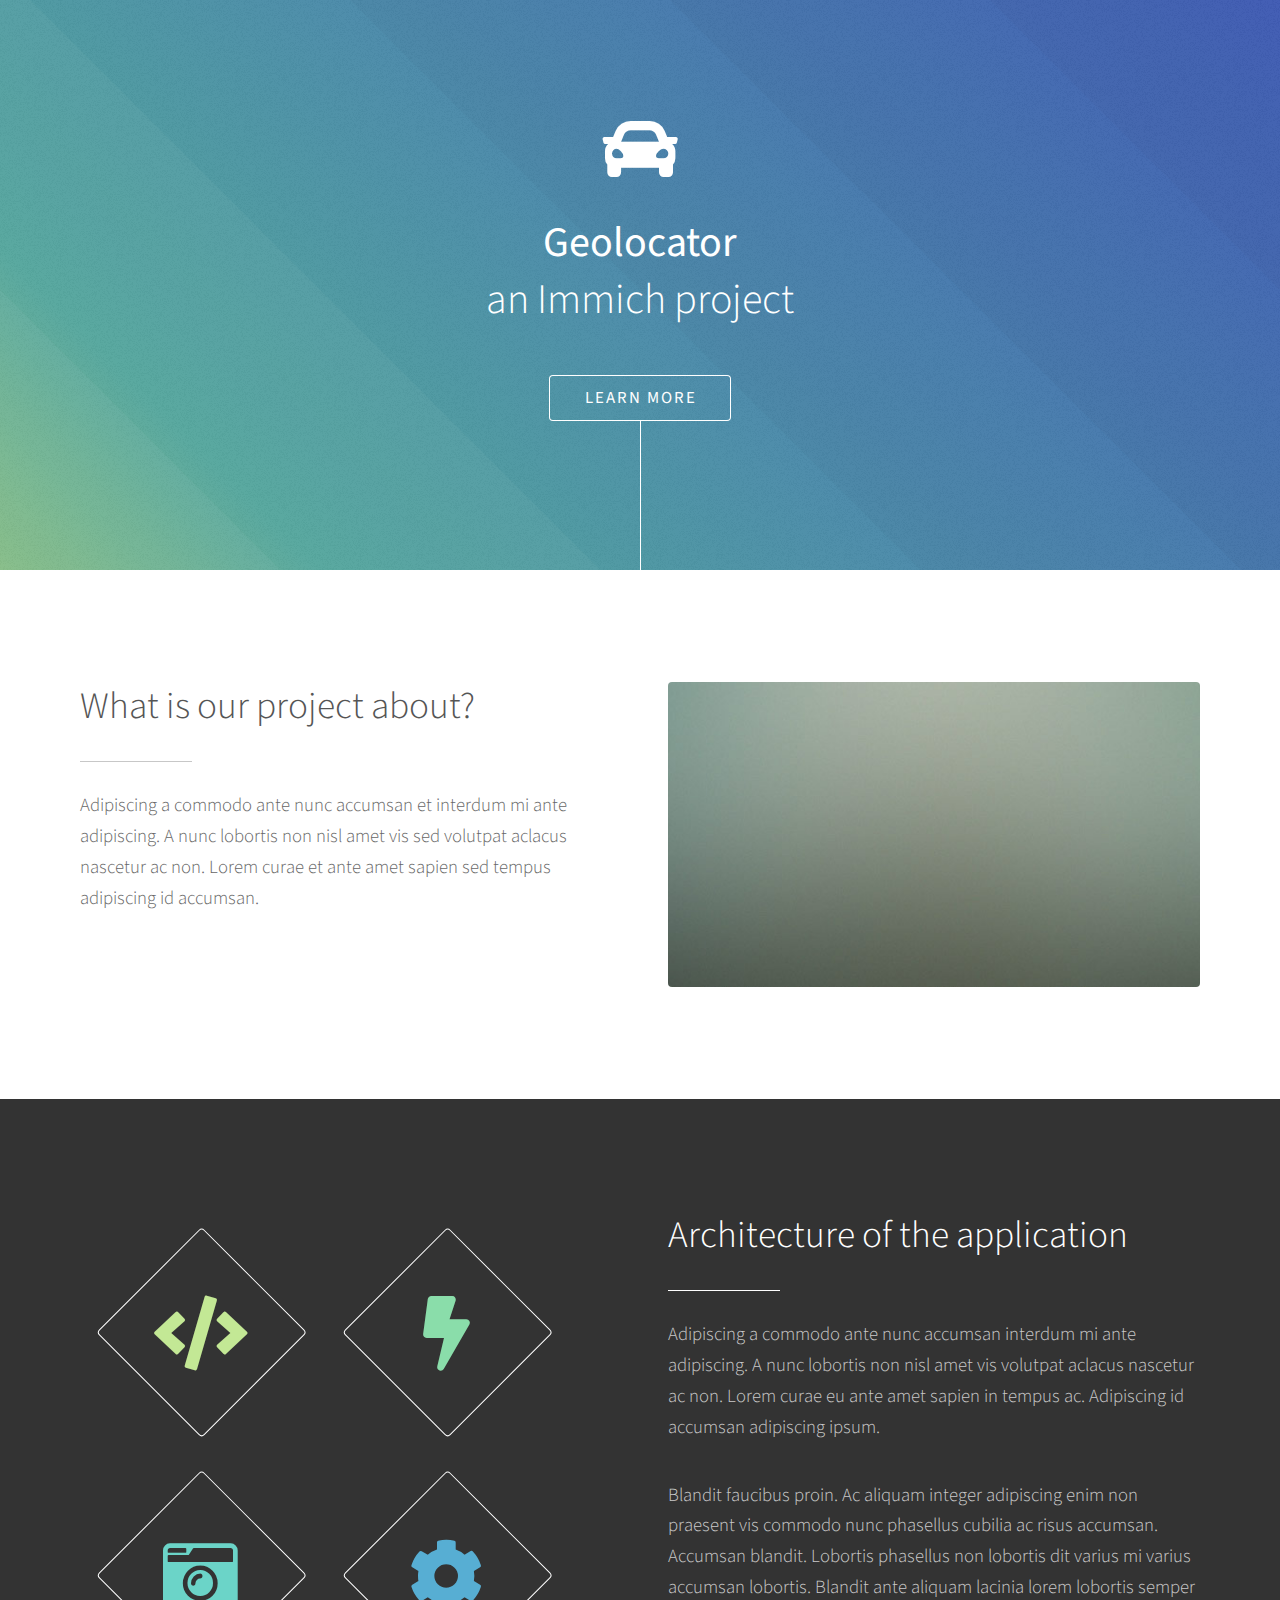
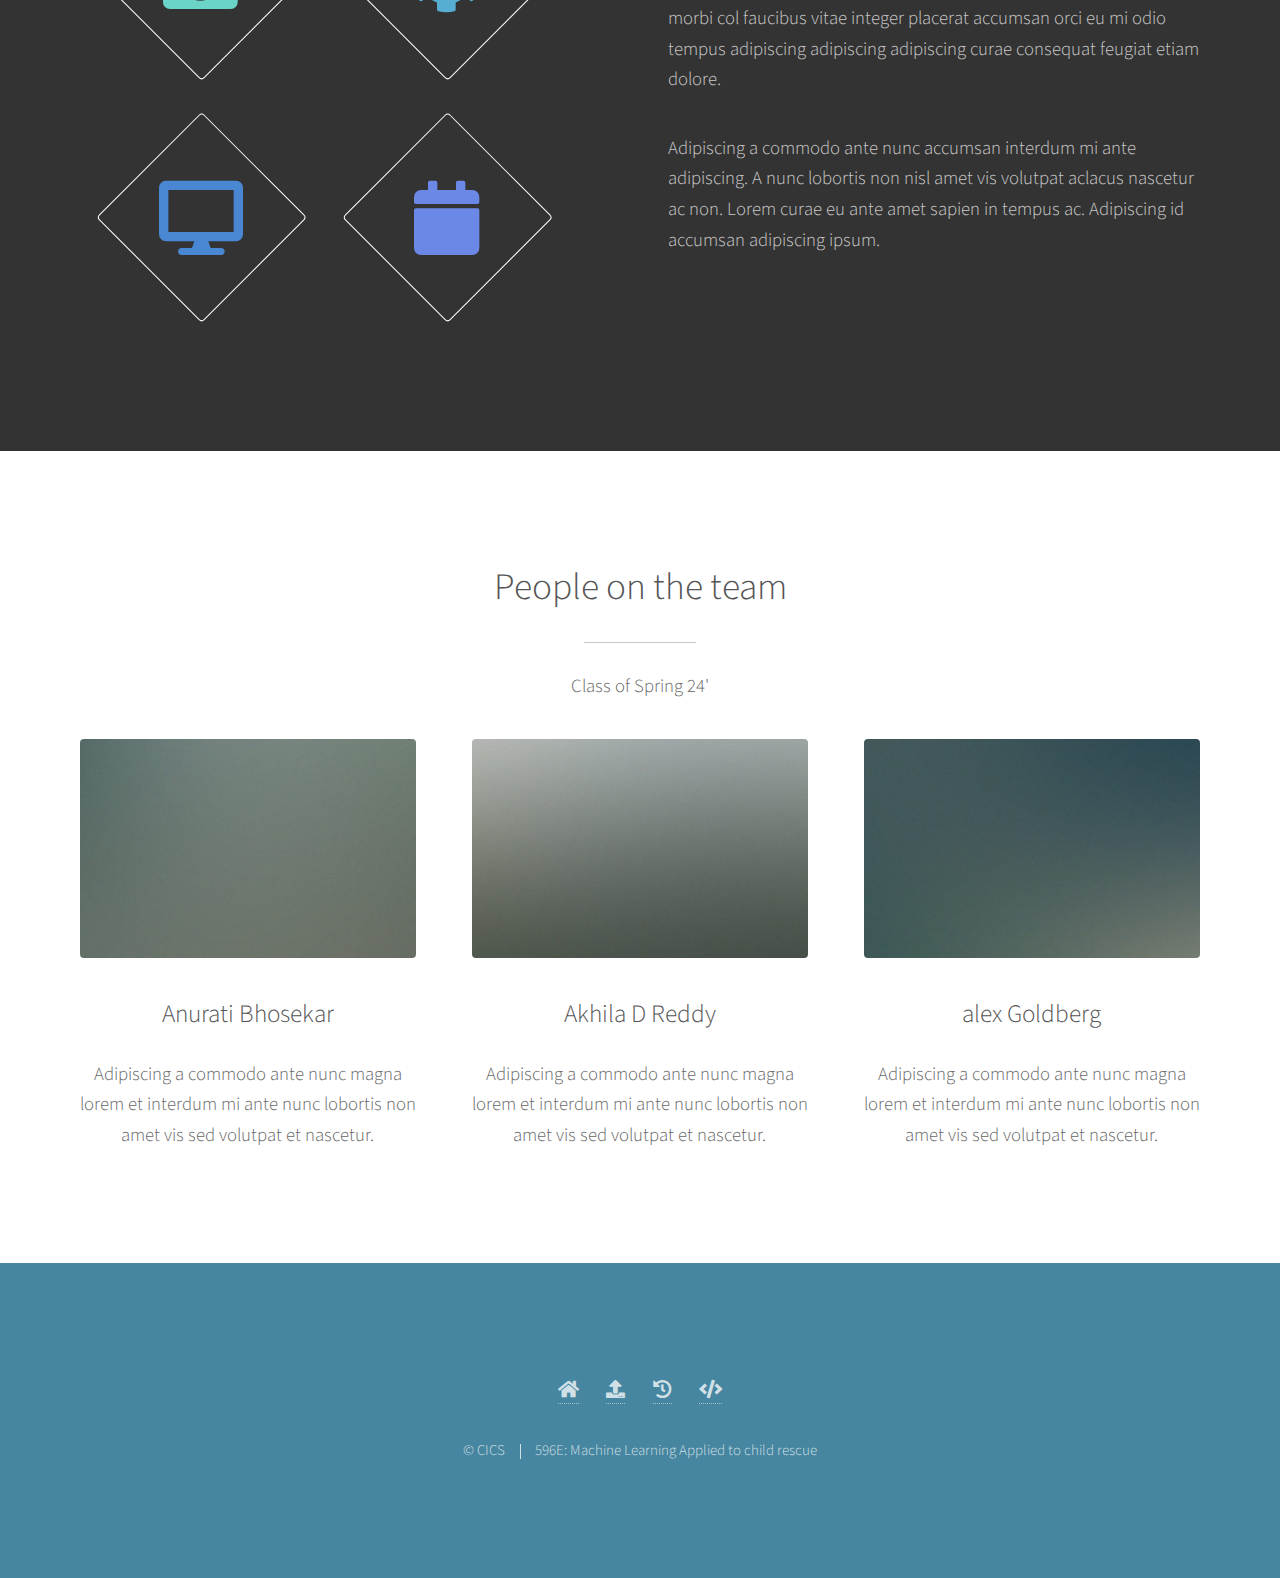
<file: index.html>
<!DOCTYPE HTML>

<html>
	<head>
		<title>Homepage</title>
		<meta charset="utf-8" />
		<meta name="viewport" content="width=device-width, initial-scale=1, user-scalable=no" />
		<link rel="stylesheet" href="assets/css/main.css" />
		<noscript><link rel="stylesheet" href="assets/css/noscript.css" /></noscript>
	</head>
	<body class="is-preload">

		<!-- Header -->
			<section id="header">
				<div class="inner">
					<span class="icon solid major fa-car"></span>
					<h1><strong>Geolocator</strong><br />
					an Immich project</h1>
					<!-- <p>Accumsan feugiat mi commodo erat lorem ipsum, sed magna<br />
					lobortis feugiat sapien sed etiam volutpat accumsan.</p> -->
					<ul class="actions special">
						<li><a href="#one" class="button scrolly">Learn more</a></li>
					</ul>
				</div>
			</section>

		<!-- One -->
			<section id="one" class="main style1">
				<div class="container">
					<div class="row gtr-150">
						<div class="col-6 col-12-medium">
							<header class="major">
								<h2>What is our project about?</h2>
							</header>
							<p>Adipiscing a commodo ante nunc accumsan et interdum mi ante adipiscing. A nunc lobortis non nisl amet vis sed volutpat aclacus nascetur ac non. Lorem curae et ante amet sapien sed tempus adipiscing id accumsan.</p>
						</div>
						<div class="col-6 col-12-medium imp-medium">
							<span class="image fit"><img src="images/pic01.jpg" alt="" /></span>
						</div>
					</div>
				</div>
			</section>

		<!-- Two -->
			<section id="two" class="main style2">
				<div class="container">
					<div class="row gtr-150">
						<div class="col-6 col-12-medium">
							<ul class="major-icons">
								<li><span class="icon solid style1 major fa-code"></span></li>
								<li><span class="icon solid style2 major fa-bolt"></span></li>
								<li><span class="icon solid style3 major fa-camera-retro"></span></li>
								<li><span class="icon solid style4 major fa-cog"></span></li>
								<li><span class="icon solid style5 major fa-desktop"></span></li>
								<li><span class="icon solid style6 major fa-calendar"></span></li>
							</ul>
						</div>
						<div class="col-6 col-12-medium">
							<header class="major">
								<h2>Architecture of the application</h2>
							</header>
							<p>Adipiscing a commodo ante nunc accumsan interdum mi ante adipiscing. A nunc lobortis non nisl amet vis volutpat aclacus nascetur ac non. Lorem curae eu ante amet sapien in tempus ac. Adipiscing id accumsan adipiscing ipsum.</p>
							<p>Blandit faucibus proin. Ac aliquam integer adipiscing enim non praesent vis commodo nunc phasellus cubilia ac risus accumsan. Accumsan blandit. Lobortis phasellus non lobortis dit varius mi varius accumsan lobortis. Blandit ante aliquam lacinia lorem lobortis semper morbi col faucibus vitae integer placerat accumsan orci eu mi odio tempus adipiscing adipiscing adipiscing curae consequat feugiat etiam dolore.</p>
							<p>Adipiscing a commodo ante nunc accumsan interdum mi ante adipiscing. A nunc lobortis non nisl amet vis volutpat aclacus nascetur ac non. Lorem curae eu ante amet sapien in tempus ac. Adipiscing id accumsan adipiscing ipsum.</p>
						</div>
					</div>
				</div>
			</section>

		<!-- Three -->
			<section id="three" class="main style1 special">
				<div class="container">
					<header class="major">
						<h2>People on the team</h2>
					</header>
					<p>Class of Spring 24'</p>
					<div class="row gtr-150">
						<div class="col-4 col-12-medium">
							<span class="image fit"><img src="images/pic02.jpg" alt="" /></span>
							<h3>Anurati Bhosekar</h3>
							<p>Adipiscing a commodo ante nunc magna lorem et interdum mi ante nunc lobortis non amet vis sed volutpat et nascetur.</p>
						</div>
						<div class="col-4 col-12-medium">
							<span class="image fit"><img src="images/pic03.jpg" alt="" /></span>
							<h3>Akhila D Reddy</h3>
							<p>Adipiscing a commodo ante nunc magna lorem et interdum mi ante nunc lobortis non amet vis sed volutpat et nascetur.</p>
						</div>
						<div class="col-4 col-12-medium">
							<span class="image fit"><img src="images/pic04.jpg" alt="" /></span>
							<h3>alex Goldberg</h3>
							<p>Adipiscing a commodo ante nunc magna lorem et interdum mi ante nunc lobortis non amet vis sed volutpat et nascetur.</p>
						</div>
					</div>
				</div>
			</section>

		<!-- Footer -->
			<section id="footer">
				<ul class="icons">
					<li><a href="#"><i class="fa fa-home"></i></a></li>
					<li><a href="#"><i class="fa fa-upload"></i></a></li>
					<li><a href="#"><i class="fa fa-history"></i></a></li>
					<li><a href="#"><i class="fa fa-code"></i></a></li>
				</ul>
				<ul class="copyright">
					<li>&copy; CICS</li><li>596E: Machine Learning Applied to child rescue</li>
				</ul>
			</section>

		<!-- Scripts -->
			<script src="assets/js/jquery.min.js"></script>
			<script src="assets/js/jquery.scrolly.min.js"></script>
			<script src="assets/js/browser.min.js"></script>
			<script src="assets/js/breakpoints.min.js"></script>
			<script src="assets/js/util.js"></script>
			<script src="assets/js/main.js"></script>

	</body>
</html>
</file>
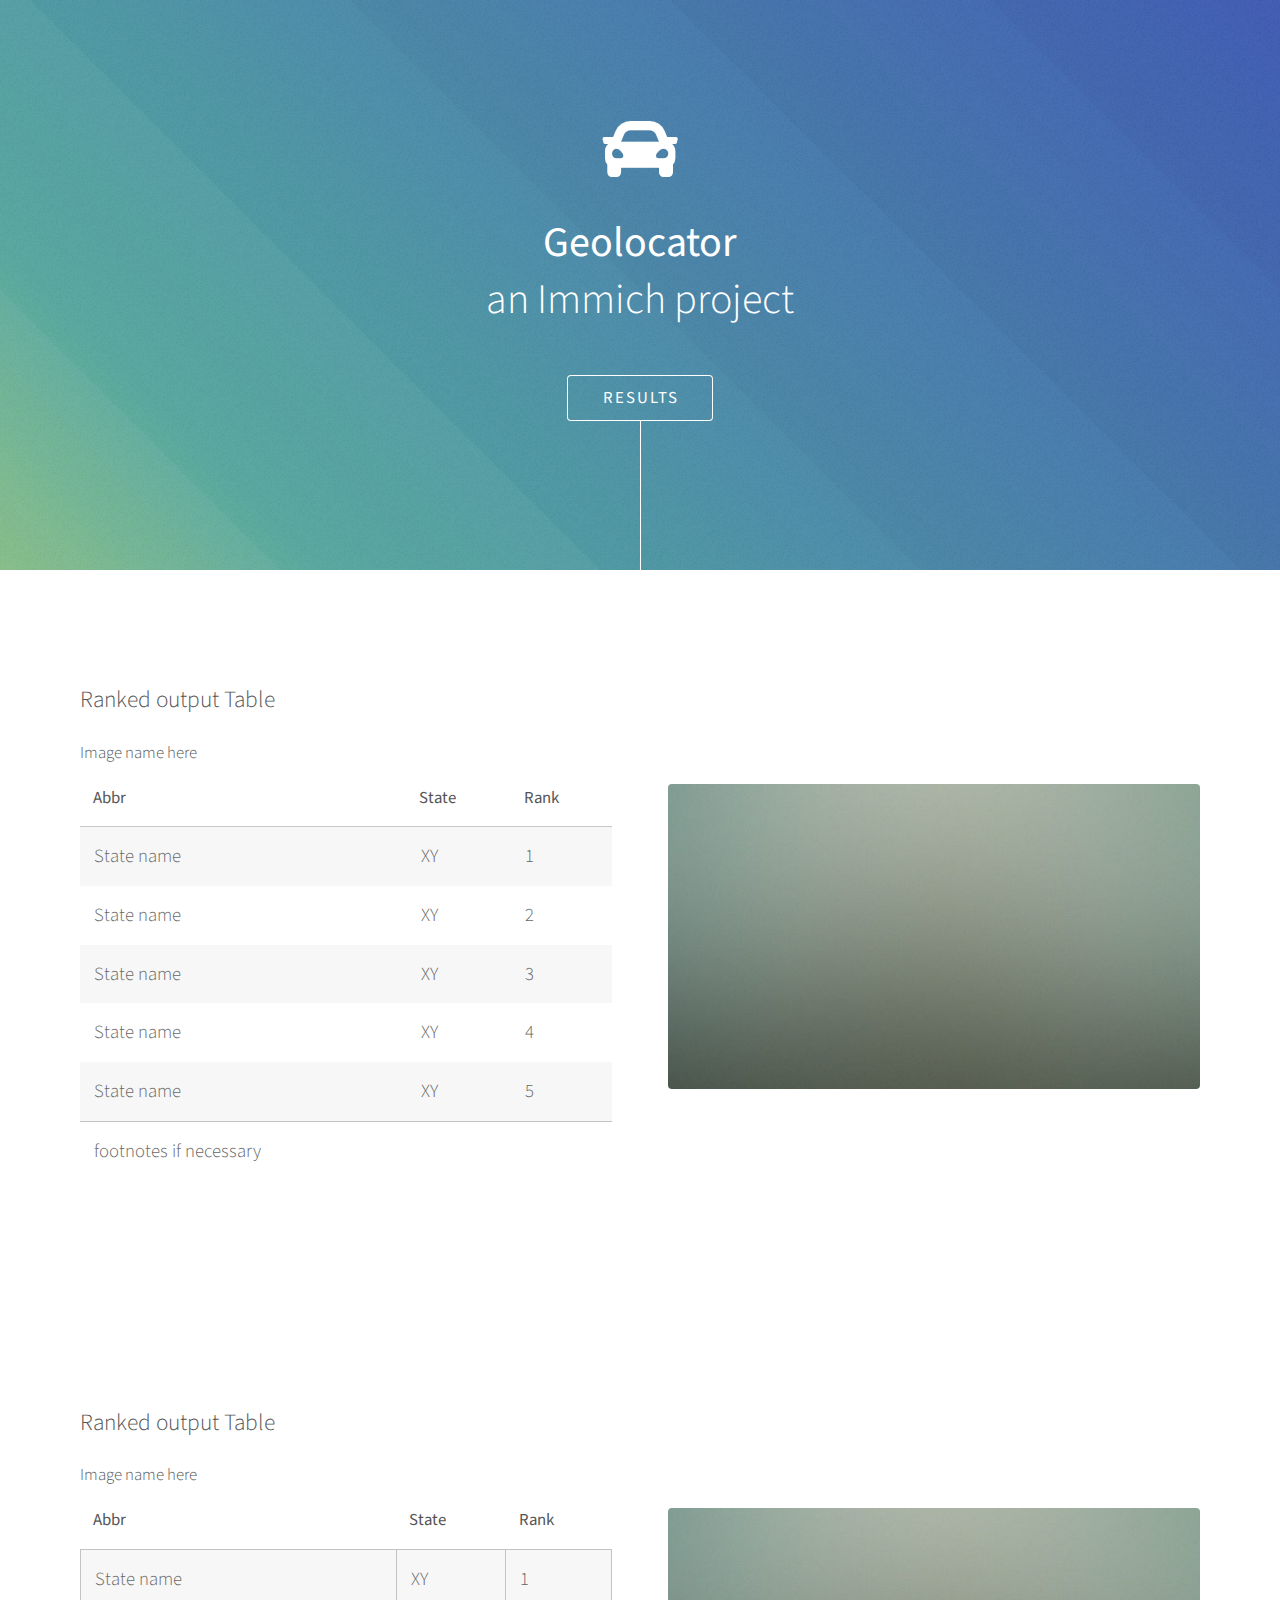
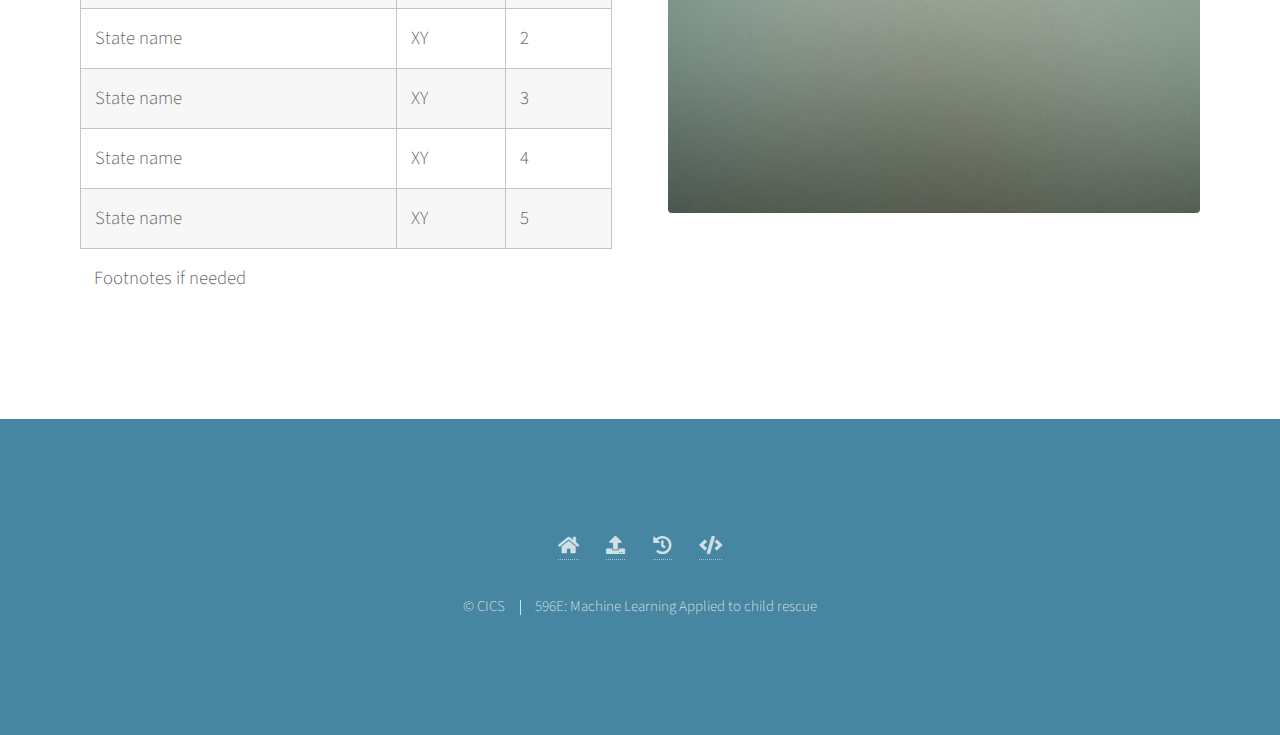
<file: results.html>
<!DOCTYPE HTML>
<html>
	<head>
		<title>Results</title>
		<meta charset="utf-8" />
		<meta name="viewport" content="width=device-width, initial-scale=1, user-scalable=no" />
		<link rel="stylesheet" href="assets/css/main.css" />
		<noscript><link rel="stylesheet" href="assets/css/noscript.css" /></noscript>
	</head>
	<body class="is-preload">

		<!-- Header -->
		<section id="header">
			<div class="inner">
				<span class="icon solid major fa-car"></span>
				<h1><strong>Geolocator</strong><br />
				an Immich project</h1>
				<!-- <p>Accumsan feugiat mi commodo erat lorem ipsum, sed magna<br />
				lobortis feugiat sapien sed etiam volutpat accumsan.</p> -->
				<ul class="actions special">
					<li><a href="#one" class="button scrolly">Results</a></li>
				</ul>
			</div>
		</section>


		<!-- One -->
		<section id="one" class="main style1">
			<div class="container">
				<div class="row gtr-150">
					<div class="col-6 col-12-medium">
						<h4>Ranked output Table</h4>
						<h5>Image name here</h5>
						<div class="table-wrapper">
							<table>
								<thead>
									<tr>
										<th>Abbr</th>
										<th>State</th>
										<th>Rank</th>
									</tr>
								</thead>
								<tbody>
									<tr>
										<td>State name</td>
										<td>XY</td>
										<td>1</td>
									</tr>
									<tr>
										<td>State name</td>
										<td>XY</td>
										<td>2</td>
									</tr>
									<tr>
										<td>State name</td>
										<td>XY</td>
										<td>3</td>
									</tr>
									<tr>
										<td>State name</td>
										<td>XY</td>
										<td>4</td>
									</tr>
									<tr>
										<td>State name</td>
										<td>XY</td>
										<td>5</td>
									</tr>
								</tbody>
								<tfoot>
									<tr>
										<!-- <td colspan="2"></td> -->
										<td>footnotes if necessary</td>
									</tr>
								</tfoot>
							</table>
						</div>
					</div>
					<div class="col-6 col-12-medium imp-medium " style="display: flex; justify-content: center; align-items: center;">
						<span class="image fit" style="float:center">
							<div class="image-preview" id="imagePreview">
								<img class="image-preview__image" src="images/pic01.jpg" alt="Image preview" />
							</div>
						</span>
					</div>
				</div>
					
			</div>
		</section>


		<section id="one" class="main style1">
			<div class="container">
				<div class="row gtr-150">
					<div class="col-6 col-12-medium">
						<h4>Ranked output Table</h4>
						<h5>Image name here</h5>
						<div class="table-wrapper">
							<table class="alt">
								<thead>
									<tr>
										<th>Abbr</th>
										<th>State</th>
										<th>Rank</th>
									</tr>
								</thead>
								<tbody>
									<tr>
										<td>State name</td>
										<td>XY</td>
										<td>1</td>
									</tr>
									<tr>
										<td>State name</td>
										<td>XY</td>
										<td>2</td>
									</tr>
									<tr>
										<td>State name</td>
										<td>XY</td>
										<td>3</td>
									</tr>
									<tr>
										<td>State name</td>
										<td>XY</td>
										<td>4</td>
									</tr>
									<tr>
										<td>State name</td>
										<td>XY</td>
										<td>5</td>
									</tr>
								</tbody>
								<tfoot>
									<tr>
										<!-- <td colspan="2"></td> -->
										<td>Footnotes if needed</td>
									</tr>
								</tfoot>
							</table>
						</div>
					</div>
					<div class="col-6 col-12-medium imp-medium " style="display: flex; justify-content: center; align-items: center;">
						<span class="image fit" style="float:center">
							<div class="image-preview" id="imagePreview">
								<img class="image-preview__image" src="images/pic01.jpg" alt="Image preview" />
							</div>
						</span>
					</div>
				</div>
					
			</div>
		</section>



		

			
			
		

		<!-- Footer -->
			<section id="footer">
                <ul class="icons">
                    <li><a href="#"><i class="fa fa-home"></i></a></li>
                    <li><a href="#"><i class="fa fa-upload"></i></a></li>
                    <li><a href="#"><i class="fa fa-history"></i></a></li>
                    <li><a href="#"><i class="fa fa-code"></i></a></li>
                </ul>
                <ul class="copyright">
                    <li>&copy; CICS</li><li>596E: Machine Learning Applied to child rescue</li>
                </ul>
            </section>

		<!-- Scripts -->
			<script src="assets/js/jquery.min.js"></script>
			<script src="assets/js/jquery.scrolly.min.js"></script>
			<script src="assets/js/browser.min.js"></script>
			<script src="assets/js/breakpoints.min.js"></script>
			<script src="assets/js/util.js"></script>
			<script src="assets/js/main.js"></script>

	</body>
</html>
</file>
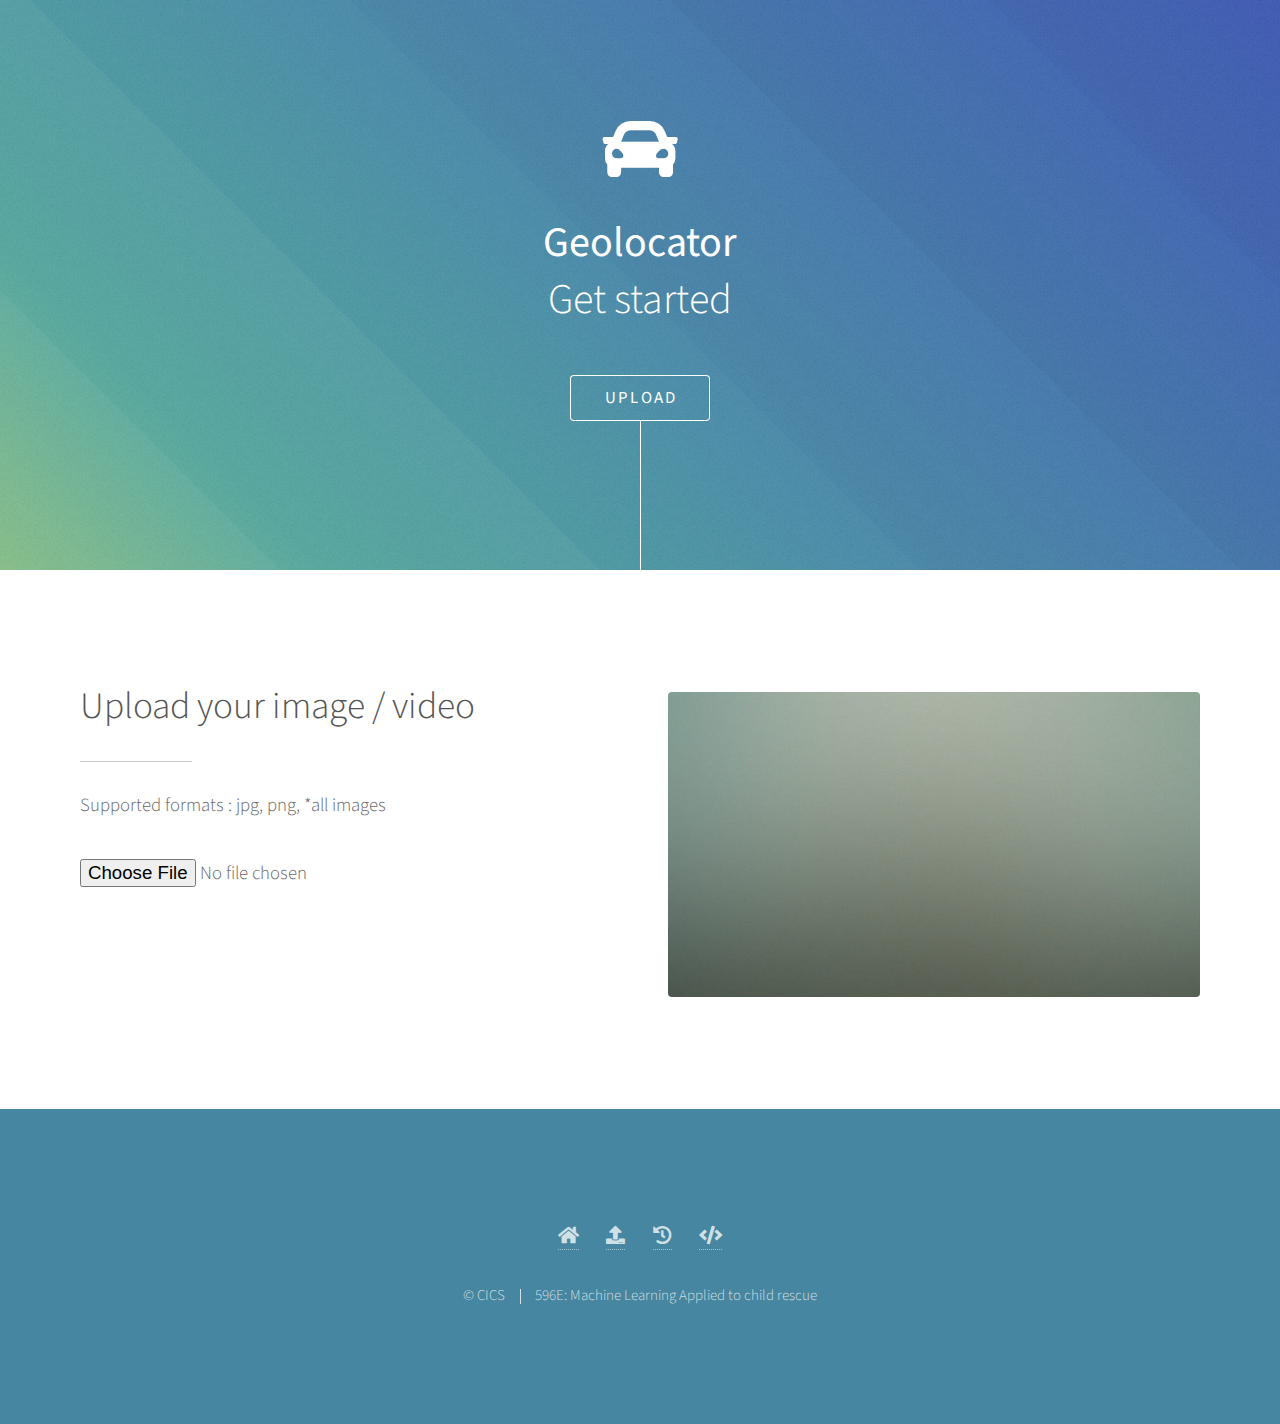
<file: upload.html>
<!DOCTYPE HTML>

<html>
	<head>
		<title>Upload</title>
		<meta charset="utf-8" />
		<meta name="viewport" content="width=device-width, initial-scale=1, user-scalable=no" />
		<link rel="stylesheet" href="assets/css/main.css" />
		<noscript><link rel="stylesheet" href="assets/css/noscript.css" /></noscript>
	</head>
	<body class="is-preload">

		<!-- Header -->
			<section id="header">
				<div class="inner">
					<span class="icon solid major fa-car"></span>
					<h1><strong>Geolocator</strong><br />
					Get started</h1>
					<!-- <p>Accumsan feugiat mi commodo erat lorem ipsum, sed magna<br />
					lobortis feugiat sapien sed etiam volutpat accumsan.</p> -->
					<ul class="actions special">
						<li><a href="#one" class="button scrolly">upload</a></li>
					</ul>
				</div>
			</section>

        <!-- One -->
            <section id="one" class="main style1">
                <div class="container">
                    <div class="row gtr-150">
                        <div class="col-6 col-12-medium">
                            <header class="major">
                                <h2>Upload your image / video<br />
                                    </h2>
                            </header>
                            <p>Supported formats : jpg, png, *all images</p>
                            <input type="file" name="inpFile" id="inpFile" accept="video/*,image/*"" >
                            <div>

                            </div>
                        </div>
                        <div class="col-6 col-12-medium imp-medium " >
                            <span class="image fit" >
                                <div class="image-preview" id="imagePreview">
                                    <img class="image-preview__image" src="images/pic01.jpg" alt="Image preview" />
                                    <video class="video-preview__video" id="video-preview__video" controls "></video>
                                    <span class="image-preview__default-text"></span>
                                </div>
                            </span>
                        </div>
                    </div>
                </div>
            </section>

		<!-- Footer -->
            <section id="footer">
                <ul class="icons">
                    <li><a href="#"><i class="fa fa-home"></i></a></li>
                    <li><a href="#"><i class="fa fa-upload"></i></a></li>
                    <li><a href="#"><i class="fa fa-history"></i></a></li>
                    <li><a href="#"><i class="fa fa-code"></i></a></li>
                </ul>
                <ul class="copyright">
                    <li>&copy; CICS</li><li>596E: Machine Learning Applied to child rescue</li>
                </ul>
            </section>

		<!-- Scripts -->
			<script src="assets/js/jquery.min.js"></script>
			<script src="assets/js/jquery.scrolly.min.js"></script>
			<script src="assets/js/browser.min.js"></script>
			<script src="assets/js/breakpoints.min.js"></script>
			<script src="assets/js/util.js"></script>
			<script src="assets/js/main.js"></script>
            <script>
                const inpFile = document.getElementById("inpFile");
                const previewContainer = document.getElementById("imagePreview");
                const previewImage = previewContainer.querySelector(".image-preview__image");
                const previewDefaultText = previewContainer.querySelector(".image-preview__default-text")
                const previewVideo = document.getElementById('video-preview__video');
                inpFile.addEventListener("change", function(){
                    const file = this.files[0]
                    console.log(file)
                    if (file) {
                        const reader = new FileReader();
                        const fileType = file.type;

                        if (fileType.startsWith('image/')) {
                            previewVideo.style.display = 'none';
                            previewDefaultText.style.display = "none";
                            previewImage.style.display = "block";

                            reader.addEventListener("load", function(){
                                previewImage.setAttribute("src", this.result);
                            });
                            reader.readAsDataURL(file);
                        }
                        else if (fileType.startsWith('video/')) {
                            // previewImage.setAttribute("src", "images/pic01.jpg");
                            previewVideo.style.display = 'block';
                            previewImage.style.display = 'none';  // Hide image preview if it was previously shown
                            const reader = new FileReader();
                            reader.onload = function(e) {
                                previewVideo.src = e.target.result;
                            };
                            reader.readAsDataURL(file);
                        }
                        else {
                            console.log('The file is neither an image nor a video.')
                        }


                        // previewDefaultText.style.display = "none";
                        // previewImage.style.display = "block";

                        // reader.addEventListener("load", function(){
                        //     previewImage.setAttribute("src", this.result);
                        // });

                        // reader.readAsDataURL(file);

                    }
                    else {
                        previewImage.setAttribute("src", "images/pic01.jpg");
                    }
                });
            </script>

	</body>
</html>
</file>
<file: assets/css/noscript.css>
/* Header */

	body.is-preload #header .inner {
		-moz-transform: none;
		-webkit-transform: none;
		-ms-transform: none;
		transform: none;
		opacity: 1;
	}

		body.is-preload #header .inner .actions {
			-moz-transform: none;
			-webkit-transform: none;
			-ms-transform: none;
			transform: none;
			opacity: 1;
		}

	body.is-preload #header:after {
		opacity: 0;
	}
</file>
<file: assets/css/main.css>
@import url("fontawesome-all.min.css");
@import url("https://fonts.googleapis.com/css?family=Source+Sans+Pro:300,300italic,400,400italic");


html, body, div, span, applet, object,
iframe, h1, h2, h3, h4, h5, h6, p, blockquote,
pre, a, abbr, acronym, address, big, cite,
code, del, dfn, em, img, ins, kbd, q, s, samp,
small, strike, strong, sub, sup, tt, var, b,
u, i, center, dl, dt, dd, ol, ul, li, fieldset,
form, label, legend, table, caption, tbody,
tfoot, thead, tr, th, td, article, aside,
canvas, details, embed, figure, figcaption,
footer, header, hgroup, menu, nav, output, ruby,
section, summary, time, mark, audio, video {
	margin: 0;
	padding: 0;
	border: 0;
	font-size: 100%;
	font: inherit;
	vertical-align: baseline;}

article, aside, details, figcaption, figure,
footer, header, hgroup, menu, nav, section {
	display: block;}

body {
	line-height: 1;
}

ol, ul {
	list-style: none;
}

blockquote, q {
	quotes: none;
}

	blockquote:before, blockquote:after, q:before, q:after {
		content: '';
		content: none;
	}

table {
	border-collapse: collapse;
	border-spacing: 0;
}

body {
	-webkit-text-size-adjust: none;
}

mark {
	background-color: transparent;
	color: inherit;
}

input::-moz-focus-inner {
	border: 0;
	padding: 0;
}

input, select, textarea {
	-moz-appearance: none;
	-webkit-appearance: none;
	-ms-appearance: none;
	appearance: none;
}

/* Basic */

	html {
		box-sizing: border-box;
	}

	*, *:before, *:after {
		box-sizing: inherit;
	}

	body {
		background: #fff;
	}

		body.is-preload *, body.is-preload *:before, body.is-preload *:after {
			-moz-animation: none !important;
			-webkit-animation: none !important;
			-ms-animation: none !important;
			animation: none !important;
			-moz-transition: none !important;
			-webkit-transition: none !important;
			-ms-transition: none !important;
			transition: none !important;
		}

	body, input, select, textarea {
		color: #666;
		font-family: "Source Sans Pro", Helvetica, sans-serif;
		font-size: 16pt;
		font-weight: 300;
		line-height: 1.65em;
	}

	a {
		-moz-transition: color 0.2s ease-in-out, border-color 0.2s ease-in-out;
		-webkit-transition: color 0.2s ease-in-out, border-color 0.2s ease-in-out;
		-ms-transition: color 0.2s ease-in-out, border-color 0.2s ease-in-out;
		transition: color 0.2s ease-in-out, border-color 0.2s ease-in-out;
		border-bottom: dotted 1px #666;
		color: inherit;
		text-decoration: none;
	}

		a:hover {
			border-bottom-color: transparent !important;
			color: #6bd4c8;
		}

	strong, b {
		color: #555;
		font-weight: 400;
	}

	em, i {
		font-style: italic;
	}

	p {
		margin: 0 0 2em 0;
	}

	h1, h2, h3, h4, h5, h6 {
		color: #555;
		line-height: 1em;
		margin: 0 0 1em 0;
	}

		h1 a, h2 a, h3 a, h4 a, h5 a, h6 a {
			color: inherit;
			text-decoration: none;
		}

	h1 {
		font-size: 2.25em;
		line-height: 1.35em;
	}

	h2 {
		font-size: 2em;
		line-height: 1.35em;
	}

	h3 {
		font-size: 1.35em;
		line-height: 1.5em;
	}

	h4 {
		font-size: 1.25em;
		line-height: 1.5em;
	}

	h5 {
		font-size: 0.9em;
		line-height: 1.5em;
	}

	h6 {
		font-size: 0.7em;
		line-height: 1.5em;
	}

	sub {
		font-size: 0.8em;
		position: relative;
		top: 0.5em;
	}

	sup {
		font-size: 0.8em;
		position: relative;
		top: -0.5em;
	}

	hr {
		border: 0;
		border-bottom: solid 1px rgba(144, 144, 144, 0.5);
		margin: 2em 0;
	}

		hr.major {
			margin: 3em 0;
		}

	blockquote {
		border-left: solid 4px rgba(144, 144, 144, 0.5);
		font-style: italic;
		margin: 0 0 2em 0;
		padding: 0.5em 0 0.5em 2em;
	}

	code {
		background: rgba(144, 144, 144, 0.075);
		border-radius: 4px;
		border: solid 1px rgba(144, 144, 144, 0.5);
		font-family: "Courier New", monospace;
		font-size: 0.9em;
		margin: 0 0.25em;
		padding: 0.25em 0.65em;
	}

	pre {
		-webkit-overflow-scrolling: touch;
		font-family: "Courier New", monospace;
		font-size: 0.9em;
		margin: 0 0 2em 0;
	}

		pre code {
			display: block;
			line-height: 1.75em;
			padding: 1em 1.5em;
			overflow-x: auto;
		}

	.align-left {
		text-align: left;
	}

	.align-center {
		text-align: center;
	}

	.align-right {
		text-align: right;
	}

/* Container */

	.container {
		margin: 0 auto;
		max-width: calc(100% - 4em);
		width: 60em;
	}

		.container.xsmall {
			width: 15em;
		}

		.container.small {
			width: 30em;
		}

		.container.medium {
			width: 45em;
		}

		.container.large {
			width: 75em;
		}

		.container.xlarge {
			width: 90em;
		}

		.container.max {
			width: 100%;
		}

		@media screen and (max-width: 980px) {

			.container {
				max-width: 100% !important;
				width: 100% !important;
			}

		}

		@media screen and (max-width: 480px) {

			.container {
				max-width: calc(100% - 3em);
			}

		}

/* Row */

	.row {
		display: flex;
		flex-wrap: wrap;
		box-sizing: border-box;
		align-items: stretch;
	}

		.row > * {
			box-sizing: border-box;
		}

		.row.gtr-uniform > * > :last-child {
			margin-bottom: 0;
		}

		.row.aln-left {
			justify-content: flex-start;
		}

		.row.aln-center {
			justify-content: center;
		}

		.row.aln-right {
			justify-content: flex-end;
		}

		.row.aln-top {
			align-items: flex-start;
		}

		.row.aln-middle {
			align-items: center;
		}

		.row.aln-bottom {
			align-items: flex-end;
		}

		.row > .imp {
			order: -1;
		}

		.row > .col-1 {
			width: 8.33333%;
		}

		.row > .off-1 {
			margin-left: 8.33333%;
		}

		.row > .col-2 {
			width: 16.66667%;
		}

		.row > .off-2 {
			margin-left: 16.66667%;
		}

		.row > .col-3 {
			width: 25%;
		}

		.row > .off-3 {
			margin-left: 25%;
		}

		.row > .col-4 {
			width: 33.33333%;
		}

		.row > .off-4 {
			margin-left: 33.33333%;
		}

		.row > .col-5 {
			width: 41.66667%;
		}

		.row > .off-5 {
			margin-left: 41.66667%;
		}

		.row > .col-6 {
			width: 50%;
		}

		.row > .off-6 {
			margin-left: 50%;
		}

		.row > .col-7 {
			width: 58.33333%;
		}

		.row > .off-7 {
			margin-left: 58.33333%;
		}

		.row > .col-8 {
			width: 66.66667%;
		}

		.row > .off-8 {
			margin-left: 66.66667%;
		}

		.row > .col-9 {
			width: 75%;
		}

		.row > .off-9 {
			margin-left: 75%;
		}

		.row > .col-10 {
			width: 83.33333%;
		}

		.row > .off-10 {
			margin-left: 83.33333%;
		}

		.row > .col-11 {
			width: 91.66667%;
		}

		.row > .off-11 {
			margin-left: 91.66667%;
		}

		.row > .col-12 {
			width: 100%;
		}

		.row > .off-12 {
			margin-left: 100%;
		}

		.row.gtr-0 {
			margin-top: 0;
			margin-left: 0em;
		}

			.row.gtr-0 > * {
				padding: 0 0 0 0em;
			}

			.row.gtr-0.gtr-uniform {
				margin-top: 0em;
			}

				.row.gtr-0.gtr-uniform > * {
					padding-top: 0em;
				}

		.row.gtr-25 {
			margin-top: 0;
			margin-left: -0.5em;
		}

			.row.gtr-25 > * {
				padding: 0 0 0 0.5em;
			}

			.row.gtr-25.gtr-uniform {
				margin-top: -0.5em;
			}

				.row.gtr-25.gtr-uniform > * {
					padding-top: 0.5em;
				}

		.row.gtr-50 {
			margin-top: 0;
			margin-left: -1em;
		}

			.row.gtr-50 > * {
				padding: 0 0 0 1em;
			}

			.row.gtr-50.gtr-uniform {
				margin-top: -1em;
			}

				.row.gtr-50.gtr-uniform > * {
					padding-top: 1em;
				}

		.row {
			margin-top: 0;
			margin-left: -2em;
		}

			.row > * {
				padding: 0 0 0 2em;
			}

			.row.gtr-uniform {
				margin-top: -2em;
			}

				.row.gtr-uniform > * {
					padding-top: 2em;
				}

		.row.gtr-150 {
			margin-top: 0;
			margin-left: -3em;
		}

			.row.gtr-150 > * {
				padding: 0 0 0 3em;
			}

			.row.gtr-150.gtr-uniform {
				margin-top: -3em;
			}

				.row.gtr-150.gtr-uniform > * {
					padding-top: 3em;
				}

		.row.gtr-200 {
			margin-top: 0;
			margin-left: -4em;
		}

			.row.gtr-200 > * {
				padding: 0 0 0 4em;
			}

			.row.gtr-200.gtr-uniform {
				margin-top: -4em;
			}

				.row.gtr-200.gtr-uniform > * {
					padding-top: 4em;
				}

		@media screen and (max-width: 1680px) {

			.row {
				display: flex;
				flex-wrap: wrap;
				box-sizing: border-box;
				align-items: stretch;
			}

				.row > * {
					box-sizing: border-box;
				}

				.row.gtr-uniform > * > :last-child {
					margin-bottom: 0;
				}

				.row.aln-left {
					justify-content: flex-start;
				}

				.row.aln-center {
					justify-content: center;
				}

				.row.aln-right {
					justify-content: flex-end;
				}

				.row.aln-top {
					align-items: flex-start;
				}

				.row.aln-middle {
					align-items: center;
				}

				.row.aln-bottom {
					align-items: flex-end;
				}

				.row > .imp-xlarge {
					order: -1;
				}

				.row > .col-1-xlarge {
					width: 8.33333%;
				}

				.row > .off-1-xlarge {
					margin-left: 8.33333%;
				}

				.row > .col-2-xlarge {
					width: 16.66667%;
				}

				.row > .off-2-xlarge {
					margin-left: 16.66667%;
				}

				.row > .col-3-xlarge {
					width: 25%;
				}

				.row > .off-3-xlarge {
					margin-left: 25%;
				}

				.row > .col-4-xlarge {
					width: 33.33333%;
				}

				.row > .off-4-xlarge {
					margin-left: 33.33333%;
				}

				.row > .col-5-xlarge {
					width: 41.66667%;
				}

				.row > .off-5-xlarge {
					margin-left: 41.66667%;
				}

				.row > .col-6-xlarge {
					width: 50%;
				}

				.row > .off-6-xlarge {
					margin-left: 50%;
				}

				.row > .col-7-xlarge {
					width: 58.33333%;
				}

				.row > .off-7-xlarge {
					margin-left: 58.33333%;
				}

				.row > .col-8-xlarge {
					width: 66.66667%;
				}

				.row > .off-8-xlarge {
					margin-left: 66.66667%;
				}

				.row > .col-9-xlarge {
					width: 75%;
				}

				.row > .off-9-xlarge {
					margin-left: 75%;
				}

				.row > .col-10-xlarge {
					width: 83.33333%;
				}

				.row > .off-10-xlarge {
					margin-left: 83.33333%;
				}

				.row > .col-11-xlarge {
					width: 91.66667%;
				}

				.row > .off-11-xlarge {
					margin-left: 91.66667%;
				}

				.row > .col-12-xlarge {
					width: 100%;
				}

				.row > .off-12-xlarge {
					margin-left: 100%;
				}

				.row.gtr-0 {
					margin-top: 0;
					margin-left: 0em;
				}

					.row.gtr-0 > * {
						padding: 0 0 0 0em;
					}

					.row.gtr-0.gtr-uniform {
						margin-top: 0em;
					}

						.row.gtr-0.gtr-uniform > * {
							padding-top: 0em;
						}

				.row.gtr-25 {
					margin-top: 0;
					margin-left: -0.5em;
				}

					.row.gtr-25 > * {
						padding: 0 0 0 0.5em;
					}

					.row.gtr-25.gtr-uniform {
						margin-top: -0.5em;
					}

						.row.gtr-25.gtr-uniform > * {
							padding-top: 0.5em;
						}

				.row.gtr-50 {
					margin-top: 0;
					margin-left: -1em;
				}

					.row.gtr-50 > * {
						padding: 0 0 0 1em;
					}

					.row.gtr-50.gtr-uniform {
						margin-top: -1em;
					}

						.row.gtr-50.gtr-uniform > * {
							padding-top: 1em;
						}

				.row {
					margin-top: 0;
					margin-left: -2em;
				}

					.row > * {
						padding: 0 0 0 2em;
					}

					.row.gtr-uniform {
						margin-top: -2em;
					}

						.row.gtr-uniform > * {
							padding-top: 2em;
						}

				.row.gtr-150 {
					margin-top: 0;
					margin-left: -3em;
				}

					.row.gtr-150 > * {
						padding: 0 0 0 3em;
					}

					.row.gtr-150.gtr-uniform {
						margin-top: -3em;
					}

						.row.gtr-150.gtr-uniform > * {
							padding-top: 3em;
						}

				.row.gtr-200 {
					margin-top: 0;
					margin-left: -4em;
				}

					.row.gtr-200 > * {
						padding: 0 0 0 4em;
					}

					.row.gtr-200.gtr-uniform {
						margin-top: -4em;
					}

						.row.gtr-200.gtr-uniform > * {
							padding-top: 4em;
						}

		}

		@media screen and (max-width: 1140px) {

			.row {
				display: flex;
				flex-wrap: wrap;
				box-sizing: border-box;
				align-items: stretch;
			}

				.row > * {
					box-sizing: border-box;
				}

				.row.gtr-uniform > * > :last-child {
					margin-bottom: 0;
				}

				.row.aln-left {
					justify-content: flex-start;
				}

				.row.aln-center {
					justify-content: center;
				}

				.row.aln-right {
					justify-content: flex-end;
				}

				.row.aln-top {
					align-items: flex-start;
				}

				.row.aln-middle {
					align-items: center;
				}

				.row.aln-bottom {
					align-items: flex-end;
				}

				.row > .imp-large {
					order: -1;
				}

				.row > .col-1-large {
					width: 8.33333%;
				}

				.row > .off-1-large {
					margin-left: 8.33333%;
				}

				.row > .col-2-large {
					width: 16.66667%;
				}

				.row > .off-2-large {
					margin-left: 16.66667%;
				}

				.row > .col-3-large {
					width: 25%;
				}

				.row > .off-3-large {
					margin-left: 25%;
				}

				.row > .col-4-large {
					width: 33.33333%;
				}

				.row > .off-4-large {
					margin-left: 33.33333%;
				}

				.row > .col-5-large {
					width: 41.66667%;
				}

				.row > .off-5-large {
					margin-left: 41.66667%;
				}

				.row > .col-6-large {
					width: 50%;
				}

				.row > .off-6-large {
					margin-left: 50%;
				}

				.row > .col-7-large {
					width: 58.33333%;
				}

				.row > .off-7-large {
					margin-left: 58.33333%;
				}

				.row > .col-8-large {
					width: 66.66667%;
				}

				.row > .off-8-large {
					margin-left: 66.66667%;
				}

				.row > .col-9-large {
					width: 75%;
				}

				.row > .off-9-large {
					margin-left: 75%;
				}

				.row > .col-10-large {
					width: 83.33333%;
				}

				.row > .off-10-large {
					margin-left: 83.33333%;
				}

				.row > .col-11-large {
					width: 91.66667%;
				}

				.row > .off-11-large {
					margin-left: 91.66667%;
				}

				.row > .col-12-large {
					width: 100%;
				}

				.row > .off-12-large {
					margin-left: 100%;
				}

				.row.gtr-0 {
					margin-top: 0;
					margin-left: 0em;
				}

					.row.gtr-0 > * {
						padding: 0 0 0 0em;
					}

					.row.gtr-0.gtr-uniform {
						margin-top: 0em;
					}

						.row.gtr-0.gtr-uniform > * {
							padding-top: 0em;
						}

				.row.gtr-25 {
					margin-top: 0;
					margin-left: -0.5em;
				}

					.row.gtr-25 > * {
						padding: 0 0 0 0.5em;
					}

					.row.gtr-25.gtr-uniform {
						margin-top: -0.5em;
					}

						.row.gtr-25.gtr-uniform > * {
							padding-top: 0.5em;
						}

				.row.gtr-50 {
					margin-top: 0;
					margin-left: -1em;
				}

					.row.gtr-50 > * {
						padding: 0 0 0 1em;
					}

					.row.gtr-50.gtr-uniform {
						margin-top: -1em;
					}

						.row.gtr-50.gtr-uniform > * {
							padding-top: 1em;
						}

				.row {
					margin-top: 0;
					margin-left: -2em;
				}

					.row > * {
						padding: 0 0 0 2em;
					}

					.row.gtr-uniform {
						margin-top: -2em;
					}

						.row.gtr-uniform > * {
							padding-top: 2em;
						}

				.row.gtr-150 {
					margin-top: 0;
					margin-left: -3em;
				}

					.row.gtr-150 > * {
						padding: 0 0 0 3em;
					}

					.row.gtr-150.gtr-uniform {
						margin-top: -3em;
					}

						.row.gtr-150.gtr-uniform > * {
							padding-top: 3em;
						}

				.row.gtr-200 {
					margin-top: 0;
					margin-left: -4em;
				}

					.row.gtr-200 > * {
						padding: 0 0 0 4em;
					}

					.row.gtr-200.gtr-uniform {
						margin-top: -4em;
					}

						.row.gtr-200.gtr-uniform > * {
							padding-top: 4em;
						}

		}

		@media screen and (max-width: 980px) {

			.row {
				display: flex;
				flex-wrap: wrap;
				box-sizing: border-box;
				align-items: stretch;
			}

				.row > * {
					box-sizing: border-box;
				}

				.row.gtr-uniform > * > :last-child {
					margin-bottom: 0;
				}

				.row.aln-left {
					justify-content: flex-start;
				}

				.row.aln-center {
					justify-content: center;
				}

				.row.aln-right {
					justify-content: flex-end;
				}

				.row.aln-top {
					align-items: flex-start;
				}

				.row.aln-middle {
					align-items: center;
				}

				.row.aln-bottom {
					align-items: flex-end;
				}

				.row > .imp-medium {
					order: -1;
				}

				.row > .col-1-medium {
					width: 8.33333%;
				}

				.row > .off-1-medium {
					margin-left: 8.33333%;
				}

				.row > .col-2-medium {
					width: 16.66667%;
				}

				.row > .off-2-medium {
					margin-left: 16.66667%;
				}

				.row > .col-3-medium {
					width: 25%;
				}

				.row > .off-3-medium {
					margin-left: 25%;
				}

				.row > .col-4-medium {
					width: 33.33333%;
				}

				.row > .off-4-medium {
					margin-left: 33.33333%;
				}

				.row > .col-5-medium {
					width: 41.66667%;
				}

				.row > .off-5-medium {
					margin-left: 41.66667%;
				}

				.row > .col-6-medium {
					width: 50%;
				}

				.row > .off-6-medium {
					margin-left: 50%;
				}

				.row > .col-7-medium {
					width: 58.33333%;
				}

				.row > .off-7-medium {
					margin-left: 58.33333%;
				}

				.row > .col-8-medium {
					width: 66.66667%;
				}

				.row > .off-8-medium {
					margin-left: 66.66667%;
				}

				.row > .col-9-medium {
					width: 75%;
				}

				.row > .off-9-medium {
					margin-left: 75%;
				}

				.row > .col-10-medium {
					width: 83.33333%;
				}

				.row > .off-10-medium {
					margin-left: 83.33333%;
				}

				.row > .col-11-medium {
					width: 91.66667%;
				}

				.row > .off-11-medium {
					margin-left: 91.66667%;
				}

				.row > .col-12-medium {
					width: 100%;
				}

				.row > .off-12-medium {
					margin-left: 100%;
				}

				.row.gtr-0 {
					margin-top: 0;
					margin-left: 0em;
				}

					.row.gtr-0 > * {
						padding: 0 0 0 0em;
					}

					.row.gtr-0.gtr-uniform {
						margin-top: 0em;
					}

						.row.gtr-0.gtr-uniform > * {
							padding-top: 0em;
						}

				.row.gtr-25 {
					margin-top: 0;
					margin-left: -0.5em;
				}

					.row.gtr-25 > * {
						padding: 0 0 0 0.5em;
					}

					.row.gtr-25.gtr-uniform {
						margin-top: -0.5em;
					}

						.row.gtr-25.gtr-uniform > * {
							padding-top: 0.5em;
						}

				.row.gtr-50 {
					margin-top: 0;
					margin-left: -1em;
				}

					.row.gtr-50 > * {
						padding: 0 0 0 1em;
					}

					.row.gtr-50.gtr-uniform {
						margin-top: -1em;
					}

						.row.gtr-50.gtr-uniform > * {
							padding-top: 1em;
						}

				.row {
					margin-top: 0;
					margin-left: -2em;
				}

					.row > * {
						padding: 0 0 0 2em;
					}

					.row.gtr-uniform {
						margin-top: -2em;
					}

						.row.gtr-uniform > * {
							padding-top: 2em;
						}

				.row.gtr-150 {
					margin-top: 0;
					margin-left: -3em;
				}

					.row.gtr-150 > * {
						padding: 0 0 0 3em;
					}

					.row.gtr-150.gtr-uniform {
						margin-top: -3em;
					}

						.row.gtr-150.gtr-uniform > * {
							padding-top: 3em;
						}

				.row.gtr-200 {
					margin-top: 0;
					margin-left: -4em;
				}

					.row.gtr-200 > * {
						padding: 0 0 0 4em;
					}

					.row.gtr-200.gtr-uniform {
						margin-top: -4em;
					}

						.row.gtr-200.gtr-uniform > * {
							padding-top: 4em;
						}

		}

		@media screen and (max-width: 736px) {

			.row {
				display: flex;
				flex-wrap: wrap;
				box-sizing: border-box;
				align-items: stretch;
			}

				.row > * {
					box-sizing: border-box;
				}

				.row.gtr-uniform > * > :last-child {
					margin-bottom: 0;
				}

				.row.aln-left {
					justify-content: flex-start;
				}

				.row.aln-center {
					justify-content: center;
				}

				.row.aln-right {
					justify-content: flex-end;
				}

				.row.aln-top {
					align-items: flex-start;
				}

				.row.aln-middle {
					align-items: center;
				}

				.row.aln-bottom {
					align-items: flex-end;
				}

				.row > .imp-small {
					order: -1;
				}

				.row > .col-1-small {
					width: 8.33333%;
				}

				.row > .off-1-small {
					margin-left: 8.33333%;
				}

				.row > .col-2-small {
					width: 16.66667%;
				}

				.row > .off-2-small {
					margin-left: 16.66667%;
				}

				.row > .col-3-small {
					width: 25%;
				}

				.row > .off-3-small {
					margin-left: 25%;
				}

				.row > .col-4-small {
					width: 33.33333%;
				}

				.row > .off-4-small {
					margin-left: 33.33333%;
				}

				.row > .col-5-small {
					width: 41.66667%;
				}

				.row > .off-5-small {
					margin-left: 41.66667%;
				}

				.row > .col-6-small {
					width: 50%;
				}

				.row > .off-6-small {
					margin-left: 50%;
				}

				.row > .col-7-small {
					width: 58.33333%;
				}

				.row > .off-7-small {
					margin-left: 58.33333%;
				}

				.row > .col-8-small {
					width: 66.66667%;
				}

				.row > .off-8-small {
					margin-left: 66.66667%;
				}

				.row > .col-9-small {
					width: 75%;
				}

				.row > .off-9-small {
					margin-left: 75%;
				}

				.row > .col-10-small {
					width: 83.33333%;
				}

				.row > .off-10-small {
					margin-left: 83.33333%;
				}

				.row > .col-11-small {
					width: 91.66667%;
				}

				.row > .off-11-small {
					margin-left: 91.66667%;
				}

				.row > .col-12-small {
					width: 100%;
				}

				.row > .off-12-small {
					margin-left: 100%;
				}

				.row.gtr-0 {
					margin-top: 0;
					margin-left: 0em;
				}

					.row.gtr-0 > * {
						padding: 0 0 0 0em;
					}

					.row.gtr-0.gtr-uniform {
						margin-top: 0em;
					}

						.row.gtr-0.gtr-uniform > * {
							padding-top: 0em;
						}

				.row.gtr-25 {
					margin-top: 0;
					margin-left: -0.5em;
				}

					.row.gtr-25 > * {
						padding: 0 0 0 0.5em;
					}

					.row.gtr-25.gtr-uniform {
						margin-top: -0.5em;
					}

						.row.gtr-25.gtr-uniform > * {
							padding-top: 0.5em;
						}

				.row.gtr-50 {
					margin-top: 0;
					margin-left: -1em;
				}

					.row.gtr-50 > * {
						padding: 0 0 0 1em;
					}

					.row.gtr-50.gtr-uniform {
						margin-top: -1em;
					}

						.row.gtr-50.gtr-uniform > * {
							padding-top: 1em;
						}

				.row {
					margin-top: 0;
					margin-left: -2em;
				}

					.row > * {
						padding: 0 0 0 2em;
					}

					.row.gtr-uniform {
						margin-top: -2em;
					}

						.row.gtr-uniform > * {
							padding-top: 2em;
						}

				.row.gtr-150 {
					margin-top: 0;
					margin-left: -3em;
				}

					.row.gtr-150 > * {
						padding: 0 0 0 3em;
					}

					.row.gtr-150.gtr-uniform {
						margin-top: -3em;
					}

						.row.gtr-150.gtr-uniform > * {
							padding-top: 3em;
						}

				.row.gtr-200 {
					margin-top: 0;
					margin-left: -4em;
				}

					.row.gtr-200 > * {
						padding: 0 0 0 4em;
					}

					.row.gtr-200.gtr-uniform {
						margin-top: -4em;
					}

						.row.gtr-200.gtr-uniform > * {
							padding-top: 4em;
						}

		}

		@media screen and (max-width: 480px) {

			.row {
				display: flex;
				flex-wrap: wrap;
				box-sizing: border-box;
				align-items: stretch;
			}

				.row > * {
					box-sizing: border-box;
				}

				.row.gtr-uniform > * > :last-child {
					margin-bottom: 0;
				}

				.row.aln-left {
					justify-content: flex-start;
				}

				.row.aln-center {
					justify-content: center;
				}

				.row.aln-right {
					justify-content: flex-end;
				}

				.row.aln-top {
					align-items: flex-start;
				}

				.row.aln-middle {
					align-items: center;
				}

				.row.aln-bottom {
					align-items: flex-end;
				}

				.row > .imp-xsmall {
					order: -1;
				}

				.row > .col-1-xsmall {
					width: 8.33333%;
				}

				.row > .off-1-xsmall {
					margin-left: 8.33333%;
				}

				.row > .col-2-xsmall {
					width: 16.66667%;
				}

				.row > .off-2-xsmall {
					margin-left: 16.66667%;
				}

				.row > .col-3-xsmall {
					width: 25%;
				}

				.row > .off-3-xsmall {
					margin-left: 25%;
				}

				.row > .col-4-xsmall {
					width: 33.33333%;
				}

				.row > .off-4-xsmall {
					margin-left: 33.33333%;
				}

				.row > .col-5-xsmall {
					width: 41.66667%;
				}

				.row > .off-5-xsmall {
					margin-left: 41.66667%;
				}

				.row > .col-6-xsmall {
					width: 50%;
				}

				.row > .off-6-xsmall {
					margin-left: 50%;
				}

				.row > .col-7-xsmall {
					width: 58.33333%;
				}

				.row > .off-7-xsmall {
					margin-left: 58.33333%;
				}

				.row > .col-8-xsmall {
					width: 66.66667%;
				}

				.row > .off-8-xsmall {
					margin-left: 66.66667%;
				}

				.row > .col-9-xsmall {
					width: 75%;
				}

				.row > .off-9-xsmall {
					margin-left: 75%;
				}

				.row > .col-10-xsmall {
					width: 83.33333%;
				}

				.row > .off-10-xsmall {
					margin-left: 83.33333%;
				}

				.row > .col-11-xsmall {
					width: 91.66667%;
				}

				.row > .off-11-xsmall {
					margin-left: 91.66667%;
				}

				.row > .col-12-xsmall {
					width: 100%;
				}

				.row > .off-12-xsmall {
					margin-left: 100%;
				}

				.row.gtr-0 {
					margin-top: 0;
					margin-left: 0em;
				}

					.row.gtr-0 > * {
						padding: 0 0 0 0em;
					}

					.row.gtr-0.gtr-uniform {
						margin-top: 0em;
					}

						.row.gtr-0.gtr-uniform > * {
							padding-top: 0em;
						}

				.row.gtr-25 {
					margin-top: 0;
					margin-left: -0.5em;
				}

					.row.gtr-25 > * {
						padding: 0 0 0 0.5em;
					}

					.row.gtr-25.gtr-uniform {
						margin-top: -0.5em;
					}

						.row.gtr-25.gtr-uniform > * {
							padding-top: 0.5em;
						}

				.row.gtr-50 {
					margin-top: 0;
					margin-left: -1em;
				}

					.row.gtr-50 > * {
						padding: 0 0 0 1em;
					}

					.row.gtr-50.gtr-uniform {
						margin-top: -1em;
					}

						.row.gtr-50.gtr-uniform > * {
							padding-top: 1em;
						}

				.row {
					margin-top: 0;
					margin-left: -2em;
				}

					.row > * {
						padding: 0 0 0 2em;
					}

					.row.gtr-uniform {
						margin-top: -2em;
					}

						.row.gtr-uniform > * {
							padding-top: 2em;
						}

				.row.gtr-150 {
					margin-top: 0;
					margin-left: -3em;
				}

					.row.gtr-150 > * {
						padding: 0 0 0 3em;
					}

					.row.gtr-150.gtr-uniform {
						margin-top: -3em;
					}

						.row.gtr-150.gtr-uniform > * {
							padding-top: 3em;
						}

				.row.gtr-200 {
					margin-top: 0;
					margin-left: -4em;
				}

					.row.gtr-200 > * {
						padding: 0 0 0 4em;
					}

					.row.gtr-200.gtr-uniform {
						margin-top: -4em;
					}

						.row.gtr-200.gtr-uniform > * {
							padding-top: 4em;
						}

		}

		@media screen and (max-width: 320px) {

			.row {
				display: flex;
				flex-wrap: wrap;
				box-sizing: border-box;
				align-items: stretch;
			}

				.row > * {
					box-sizing: border-box;
				}

				.row.gtr-uniform > * > :last-child {
					margin-bottom: 0;
				}

				.row.aln-left {
					justify-content: flex-start;
				}

				.row.aln-center {
					justify-content: center;
				}

				.row.aln-right {
					justify-content: flex-end;
				}

				.row.aln-top {
					align-items: flex-start;
				}

				.row.aln-middle {
					align-items: center;
				}

				.row.aln-bottom {
					align-items: flex-end;
				}

				.row > .imp-xxsmall {
					order: -1;
				}

				.row > .col-1-xxsmall {
					width: 8.33333%;
				}

				.row > .off-1-xxsmall {
					margin-left: 8.33333%;
				}

				.row > .col-2-xxsmall {
					width: 16.66667%;
				}

				.row > .off-2-xxsmall {
					margin-left: 16.66667%;
				}

				.row > .col-3-xxsmall {
					width: 25%;
				}

				.row > .off-3-xxsmall {
					margin-left: 25%;
				}

				.row > .col-4-xxsmall {
					width: 33.33333%;
				}

				.row > .off-4-xxsmall {
					margin-left: 33.33333%;
				}

				.row > .col-5-xxsmall {
					width: 41.66667%;
				}

				.row > .off-5-xxsmall {
					margin-left: 41.66667%;
				}

				.row > .col-6-xxsmall {
					width: 50%;
				}

				.row > .off-6-xxsmall {
					margin-left: 50%;
				}

				.row > .col-7-xxsmall {
					width: 58.33333%;
				}

				.row > .off-7-xxsmall {
					margin-left: 58.33333%;
				}

				.row > .col-8-xxsmall {
					width: 66.66667%;
				}

				.row > .off-8-xxsmall {
					margin-left: 66.66667%;
				}

				.row > .col-9-xxsmall {
					width: 75%;
				}

				.row > .off-9-xxsmall {
					margin-left: 75%;
				}

				.row > .col-10-xxsmall {
					width: 83.33333%;
				}

				.row > .off-10-xxsmall {
					margin-left: 83.33333%;
				}

				.row > .col-11-xxsmall {
					width: 91.66667%;
				}

				.row > .off-11-xxsmall {
					margin-left: 91.66667%;
				}

				.row > .col-12-xxsmall {
					width: 100%;
				}

				.row > .off-12-xxsmall {
					margin-left: 100%;
				}

				.row.gtr-0 {
					margin-top: 0;
					margin-left: 0em;
				}

					.row.gtr-0 > * {
						padding: 0 0 0 0em;
					}

					.row.gtr-0.gtr-uniform {
						margin-top: 0em;
					}

						.row.gtr-0.gtr-uniform > * {
							padding-top: 0em;
						}

				.row.gtr-25 {
					margin-top: 0;
					margin-left: -0.5em;
				}

					.row.gtr-25 > * {
						padding: 0 0 0 0.5em;
					}

					.row.gtr-25.gtr-uniform {
						margin-top: -0.5em;
					}

						.row.gtr-25.gtr-uniform > * {
							padding-top: 0.5em;
						}

				.row.gtr-50 {
					margin-top: 0;
					margin-left: -1em;
				}

					.row.gtr-50 > * {
						padding: 0 0 0 1em;
					}

					.row.gtr-50.gtr-uniform {
						margin-top: -1em;
					}

						.row.gtr-50.gtr-uniform > * {
							padding-top: 1em;
						}

				.row {
					margin-top: 0;
					margin-left: -2em;
				}

					.row > * {
						padding: 0 0 0 2em;
					}

					.row.gtr-uniform {
						margin-top: -2em;
					}

						.row.gtr-uniform > * {
							padding-top: 2em;
						}

				.row.gtr-150 {
					margin-top: 0;
					margin-left: -3em;
				}

					.row.gtr-150 > * {
						padding: 0 0 0 3em;
					}

					.row.gtr-150.gtr-uniform {
						margin-top: -3em;
					}

						.row.gtr-150.gtr-uniform > * {
							padding-top: 3em;
						}

				.row.gtr-200 {
					margin-top: 0;
					margin-left: -4em;
				}

					.row.gtr-200 > * {
						padding: 0 0 0 4em;
					}

					.row.gtr-200.gtr-uniform {
						margin-top: -4em;
					}

						.row.gtr-200.gtr-uniform > * {
							padding-top: 4em;
						}

		}

/* Section/Article */

	section.special, article.special {
		text-align: center;
	}

	header p {
		color: #999;
		margin: 0 0 1.5em 0;
		position: relative;
	}

	header h2 + p {
		font-size: 1.25em;
		line-height: 1.5em;
		margin-top: -1em;
	}

	header h3 + p {
		font-size: 1.1em;
		line-height: 1.5em;
		margin-top: -0.8em;
	}

	header h4 + p,
	header h5 + p,
	header h6 + p {
		font-size: 0.9em;
		line-height: 1.5em;
		margin-top: -0.6em;
	}

	header.major {
		margin: 0 0 1em 0;
	}

		header.major:after {
			background: rgba(144, 144, 144, 0.5);
			content: '';
			display: inline-block;
			height: 1px;
			margin-top: 1.5em;
			width: 6em;
		}

		header.major h2, header.major h3, header.major h4, header.major h5, header.major h6 {
			margin: 0;
		}

		header.major p {
			margin: 0.7em 0 0 0;
		}

	header.special {
		text-align: center;
	}

/* Form */

	form {
		margin: 0 0 2em 0;
	}

	label {
		color: #555;
		display: block;
		font-size: 0.9em;
		font-weight: 400;
		margin: 0 0 1em 0;
	}

	input[type="text"],
	input[type="password"],
	input[type="email"],
	select,
	textarea {
		-moz-appearance: none;
		-webkit-appearance: none;
		-ms-appearance: none;
		appearance: none;
		background: rgba(144, 144, 144, 0.075);
		border-radius: 4px;
		border: none;
		border: solid 1px rgba(144, 144, 144, 0.5);
		color: inherit;
		display: block;
		outline: 0;
		padding: 0 1em;
		text-decoration: none;
		width: 100%;
	}

		input[type="text"]:invalid,
		input[type="password"]:invalid,
		input[type="email"]:invalid,
		select:invalid,
		textarea:invalid {
			box-shadow: none;
		}

		input[type="text"]:focus,
		input[type="password"]:focus,
		input[type="email"]:focus,
		select:focus,
		textarea:focus {
			border-color: #6bd4c8;
		}

	select {
		background-image: url("data:image/svg+xml;charset=utf8,%3Csvg xmlns='http://www.w3.org/2000/svg' width='40' height='40' preserveAspectRatio='none' viewBox='0 0 40 40'%3E%3Cpath d='M9.4,12.3l10.4,10.4l10.4-10.4c0.2-0.2,0.5-0.4,0.9-0.4c0.3,0,0.6,0.1,0.9,0.4l3.3,3.3c0.2,0.2,0.4,0.5,0.4,0.9 c0,0.4-0.1,0.6-0.4,0.9L20.7,31.9c-0.2,0.2-0.5,0.4-0.9,0.4c-0.3,0-0.6-0.1-0.9-0.4L4.3,17.3c-0.2-0.2-0.4-0.5-0.4-0.9 c0-0.4,0.1-0.6,0.4-0.9l3.3-3.3c0.2-0.2,0.5-0.4,0.9-0.4S9.1,12.1,9.4,12.3z' fill='rgba(144, 144, 144, 0.5)' /%3E%3C/svg%3E");
		background-size: 1.25rem;
		background-repeat: no-repeat;
		background-position: calc(100% - 1rem) center;
		height: 2.75em;
		padding-right: 2.75em;
		text-overflow: ellipsis;
	}

		select option {
			color: #555;
			background: #fff;
		}

		select:focus::-ms-value {
			background-color: transparent;
		}

		select::-ms-expand {
			display: none;
		}

	input[type="text"],
	input[type="password"],
	input[type="email"],
	select {
		height: 2.75em;
	}

	textarea {
		padding: 0.75em 1em;
	}

	input[type="checkbox"],
	input[type="radio"] {
		-moz-appearance: none;
		-webkit-appearance: none;
		-ms-appearance: none;
		appearance: none;
		display: block;
		float: left;
		margin-right: -2em;
		opacity: 0;
		width: 1em;
		z-index: -1;
	}

		input[type="checkbox"] + label,
		input[type="radio"] + label {
			text-decoration: none;
			color: #666;
			cursor: pointer;
			display: inline-block;
			font-size: 1em;
			font-weight: 300;
			padding-left: 2.4em;
			padding-right: 0.75em;
			position: relative;
		}

			input[type="checkbox"] + label:before,
			input[type="radio"] + label:before {
				-moz-osx-font-smoothing: grayscale;
				-webkit-font-smoothing: antialiased;
				display: inline-block;
				font-style: normal;
				font-variant: normal;
				text-rendering: auto;
				line-height: 1;
				text-transform: none !important;
				font-family: 'Font Awesome 5 Free';
				font-weight: 900;
			}

			input[type="checkbox"] + label:before,
			input[type="radio"] + label:before {
				background: rgba(144, 144, 144, 0.075);
				border-radius: 4px;
				border: solid 1px rgba(144, 144, 144, 0.5);
				content: '';
				display: inline-block;
				font-size: 0.8em;
				height: 2.0625em;
				left: 0;
				line-height: 2.0625em;
				position: absolute;
				text-align: center;
				top: 0;
				width: 2.0625em;
			}

		input[type="checkbox"]:checked + label:before,
		input[type="radio"]:checked + label:before {
			background: #666666;
			border-color: #666666;
			color: #ffffff;
			content: '\f00c';
		}

		input[type="checkbox"]:focus + label:before,
		input[type="radio"]:focus + label:before {
			border-color: #6bd4c8;
		}

	input[type="checkbox"] + label:before {
		border-radius: 4px;
	}

	input[type="radio"] + label:before {
		border-radius: 100%;
	}

	::-webkit-input-placeholder {
		color: #999 !important;
		opacity: 1.0;
	}

	:-moz-placeholder {
		color: #999 !important;
		opacity: 1.0;
	}

	::-moz-placeholder {
		color: #999 !important;
		opacity: 1.0;
	}

	:-ms-input-placeholder {
		color: #999 !important;
		opacity: 1.0;
	}

/* Box */

	.box {
		border-radius: 4px;
		border: solid 1px rgba(144, 144, 144, 0.5);
		margin-bottom: 2em;
		padding: 1.5em;
	}

		.box > :last-child,
		.box > :last-child > :last-child,
		.box > :last-child > :last-child > :last-child {
			margin-bottom: 0;
		}

		.box.alt {
			border: 0;
			border-radius: 0;
			padding: 0;
		}

/* Icon */

	.icon {
		text-decoration: none;
		border-bottom: none;
		position: relative;
	}

		.icon:before {
			-moz-osx-font-smoothing: grayscale;
			-webkit-font-smoothing: antialiased;
			display: inline-block;
			font-style: normal;
			font-variant: normal;
			text-rendering: auto;
			line-height: 1;
			text-transform: none !important;
			font-family: 'Font Awesome 5 Free';
			font-weight: 400;
		}

		.icon > .label {
			display: none;
		}

		.icon:before {
			line-height: inherit;
		}

		.icon.solid:before {
			font-weight: 900 !important;
		}

		.icon.brands:before {
			font-family: 'Font Awesome 5 Brands';
		}

		.icon.style1:before {
			color: #c3e895;
		}

		.icon.style2:before {
			color: #8addaa;
		}

		.icon.style3:before {
			color: #6bd4c8;
		}

		.icon.style4:before {
			color: #57aed3;
		}

		.icon.style5:before {
			color: #4a87d3;
		}

		.icon.style6:before {
			color: #6b88e6;
		}

		.icon.major {
			text-decoration: none;
			color: #555;
			cursor: default;
			display: inline-block;
			margin: 0 0 1.5em 0;
		}

			.icon.major:before {
				-moz-osx-font-smoothing: grayscale;
				-webkit-font-smoothing: antialiased;
				display: inline-block;
				font-style: normal;
				font-variant: normal;
				text-rendering: auto;
				line-height: 1;
				text-transform: none !important;
				font-family: 'Font Awesome 5 Free';
				font-weight: 400;
			}

			.icon.major:before {
				font-size: 4em;
				line-height: 1em;
			}

/* Image */

	.image {
		border-radius: 4px;
		border: 0;
		display: inline-block;
		position: relative;
	}

		.image img {
			border-radius: 4px;
			display: block;
		}

		.image.left {
			float: left;
			padding: 0 1.5em 1em 0;
			top: 0.25em;
		}

		.image.right {
			float: right;
			padding: 0 0 1em 1.5em;
			top: 0.25em;
		}

		.image.left, .image.right {
			max-width: 40%;
		}

			.image.left img, .image.right img {
				width: 100%;
			}

		.image.fit {
			display: block;
			margin: 0 0 2em 0;
			width: 100%;
		}

			.image.fit img {
				width: 100%;
			}

.image-preview {
	margin-top: 0.5em;
	border-radius: 4px;
	width: 100%;
	
	display: flex;
	align-items: center;
	justify-content: center;
	font-weight: bold;
	color: #cccccc;
}		 
.image-preview__image{
	display: none;
	width: 100%;
}
.video-preview__video{
	display: none;
	width: 100%;
}			

/* List */

	ol {
		list-style: decimal;
		margin: 0 0 2em 0;
		padding-left: 1.25em;
	}

		ol li {
			padding-left: 0.25em;
		}

	ul {
		list-style: disc;
		margin: 0 0 2em 0;
		padding-left: 1em;
	}

		ul li {
			padding-left: 0.5em;
		}

		ul.alt {
			list-style: none;
			padding-left: 0;
		}

			ul.alt li {
				border-top: solid 1px rgba(144, 144, 144, 0.5);
				padding: 0.5em 0;
			}

				ul.alt li:first-child {
					border-top: 0;
					padding-top: 0;
				}

	dl {
		margin: 0 0 2em 0;
	}

/* Actions */

	ul.actions {
		display: -moz-flex;
		display: -webkit-flex;
		display: -ms-flex;
		display: flex;
		cursor: default;
		list-style: none;
		margin-left: -1em;
		padding-left: 0;
	}

		ul.actions li {
			padding: 0 0 0 1em;
			vertical-align: middle;
		}

		ul.actions.special {
			-moz-justify-content: center;
			-webkit-justify-content: center;
			-ms-justify-content: center;
			justify-content: center;
			width: 100%;
			margin-left: 0;
		}

			ul.actions.special li:first-child {
				padding-left: 0;
			}

		ul.actions.stacked {
			-moz-flex-direction: column;
			-webkit-flex-direction: column;
			-ms-flex-direction: column;
			flex-direction: column;
			margin-left: 0;
		}

			ul.actions.stacked li {
				padding: 1.3em 0 0 0;
			}

				ul.actions.stacked li:first-child {
					padding-top: 0;
				}

		ul.actions.fit {
			width: calc(100% + 1em);
		}

			ul.actions.fit li {
				-moz-flex-grow: 1;
				-webkit-flex-grow: 1;
				-ms-flex-grow: 1;
				flex-grow: 1;
				-moz-flex-shrink: 1;
				-webkit-flex-shrink: 1;
				-ms-flex-shrink: 1;
				flex-shrink: 1;
				width: 100%;
			}

				ul.actions.fit li > * {
					width: 100%;
				}

			ul.actions.fit.stacked {
				width: 100%;
			}

		@media screen and (max-width: 480px) {

			ul.actions:not(.fixed) {
				-moz-flex-direction: column;
				-webkit-flex-direction: column;
				-ms-flex-direction: column;
				flex-direction: column;
				margin-left: 0;
				width: 100% !important;
			}

				ul.actions:not(.fixed) li {
					-moz-flex-grow: 1;
					-webkit-flex-grow: 1;
					-ms-flex-grow: 1;
					flex-grow: 1;
					-moz-flex-shrink: 1;
					-webkit-flex-shrink: 1;
					-ms-flex-shrink: 1;
					flex-shrink: 1;
					padding: 1em 0 0 0;
					text-align: center;
					width: 100%;
				}

					ul.actions:not(.fixed) li > * {
						width: 100%;
					}

					ul.actions:not(.fixed) li:first-child {
						padding-top: 0;
					}

					ul.actions:not(.fixed) li input[type="submit"],
					ul.actions:not(.fixed) li input[type="reset"],
					ul.actions:not(.fixed) li input[type="button"],
					ul.actions:not(.fixed) li button,
					ul.actions:not(.fixed) li .button {
						width: 100%;
					}

						ul.actions:not(.fixed) li input[type="submit"].icon:before,
						ul.actions:not(.fixed) li input[type="reset"].icon:before,
						ul.actions:not(.fixed) li input[type="button"].icon:before,
						ul.actions:not(.fixed) li button.icon:before,
						ul.actions:not(.fixed) li .button.icon:before {
							margin-left: -0.5em;
						}

		}

/* Icons */

	ul.icons {
		cursor: default;
		list-style: none;
		padding-left: 0;
	}

		ul.icons li {
			display: inline-block;
			padding: 0 1.25em 0 0;
		}

			ul.icons li:last-child {
				padding-right: 0;
			}

			ul.icons li .icon:before {
				font-size: 1.5em;
			}

/* Major Icons */

	ul.major-icons {
		list-style: none;
		padding-left: 0;
	}

		ul.major-icons li {
			display: inline-block;
			padding: 2.5em;
			text-align: center;
		}

			ul.major-icons li .icon {
				-moz-transform: rotate(45deg);
				-webkit-transform: rotate(45deg);
				-ms-transform: rotate(45deg);
				transform: rotate(45deg);
				border-radius: 4px;
				border: solid 1px rgba(144, 144, 144, 0.5);
				display: inline-block;
				height: 8em;
				line-height: 8em;
				margin: 0;
				text-align: center;
				width: 8em;
			}

				ul.major-icons li .icon:before {
					-moz-transform: rotate(-45deg);
					-webkit-transform: rotate(-45deg);
					-ms-transform: rotate(-45deg);
					transform: rotate(-45deg);
					display: inline-block;
					line-height: inherit;
				}

/* Table */

	.table-wrapper {
		-webkit-overflow-scrolling: touch;
		overflow-x: auto;
	}

	table {
		margin: 0 0 2em 0;
		width: 100%;
	}

		table tbody tr {
			border-left: 0;
			border-right: 0;
		}

			table tbody tr:nth-child(2n + 1) {
				background-color: rgba(144, 144, 144, 0.075);
			}

		table td {
			padding: 0.75em 0.75em;
		}

		table th {
			color: #555;
			font-size: 0.9em;
			font-weight: 400;
			padding: 0 0.75em 0.75em 0.75em;
			text-align: left;
		}

		table thead {
			border-bottom: solid 1px rgba(144, 144, 144, 0.5);
		}

		table tfoot {
			border-top: solid 1px rgba(144, 144, 144, 0.5);
		}

		table.alt {
			border-collapse: separate;
		}

			table.alt tbody tr td {
				border: solid 1px rgba(144, 144, 144, 0.5);
				border-left-width: 0;
				border-top-width: 0;
			}

				table.alt tbody tr td:first-child {
					border-left-width: 1px;
				}

			table.alt tbody tr:first-child td {
				border-top-width: 1px;
			}

			table.alt thead {
				border-bottom: 0;
			}

			table.alt tfoot {
				border-top: 0;
			}

/* Button */

	input[type="submit"],
	input[type="reset"],
	input[type="button"],
	button,
	.button {
		-moz-appearance: none;
		-webkit-appearance: none;
		-ms-appearance: none;
		appearance: none;
		-moz-transition: background-color 0.2s ease-in-out, color 0.2s ease-in-out;
		-webkit-transition: background-color 0.2s ease-in-out, color 0.2s ease-in-out;
		-ms-transition: background-color 0.2s ease-in-out, color 0.2s ease-in-out;
		transition: background-color 0.2s ease-in-out, color 0.2s ease-in-out;
		background-color: transparent;
		border-radius: 4px;
		border: 0;
		box-shadow: inset 0 0 0 1px rgba(144, 144, 144, 0.5);
		color: #555 !important;
		cursor: pointer;
		display: inline-block;
		font-size: 0.9em;
		font-weight: 400;
		height: 2.75em;
		letter-spacing: 0.125em;
		line-height: 2.75em;
		padding: 0 2em;
		text-align: center;
		text-decoration: none;
		text-indent: 0.125em;
		text-transform: uppercase;
		white-space: nowrap;
	}

		input[type="submit"]:hover,
		input[type="reset"]:hover,
		input[type="button"]:hover,
		button:hover,
		.button:hover {
			background-color: rgba(144, 144, 144, 0.075);
		}

		input[type="submit"]:active,
		input[type="reset"]:active,
		input[type="button"]:active,
		button:active,
		.button:active {
			background-color: rgba(144, 144, 144, 0.2);
		}

		input[type="submit"].icon:before,
		input[type="reset"].icon:before,
		input[type="button"].icon:before,
		button.icon:before,
		.button.icon:before {
			margin-right: 0.5em;
		}

		input[type="submit"].fit,
		input[type="reset"].fit,
		input[type="button"].fit,
		button.fit,
		.button.fit {
			width: 100%;
		}

		input[type="submit"].small,
		input[type="reset"].small,
		input[type="button"].small,
		button.small,
		.button.small {
			font-size: 0.7em;
		}

		input[type="submit"].large,
		input[type="reset"].large,
		input[type="button"].large,
		button.large,
		.button.large {
			font-size: 1.25em;
		}

		input[type="submit"].wide,
		input[type="reset"].wide,
		input[type="button"].wide,
		button.wide,
		.button.wide {
			min-width: 12em;
		}

		input[type="submit"].primary,
		input[type="reset"].primary,
		input[type="button"].primary,
		button.primary,
		.button.primary {
			background-color: #555;
			box-shadow: none !important;
			color: #fff !important;
		}

			input[type="submit"].primary:hover,
			input[type="reset"].primary:hover,
			input[type="button"].primary:hover,
			button.primary:hover,
			.button.primary:hover {
				background-color: #626262;
			}

			input[type="submit"].primary:active,
			input[type="reset"].primary:active,
			input[type="button"].primary:active,
			button.primary:active,
			.button.primary:active {
				background-color: #484848;
			}

		input[type="submit"].disabled, input[type="submit"]:disabled,
		input[type="reset"].disabled,
		input[type="reset"]:disabled,
		input[type="button"].disabled,
		input[type="button"]:disabled,
		button.disabled,
		button:disabled,
		.button.disabled,
		.button:disabled {
			cursor: default;
			opacity: 0.25;
		}

/* Main */

	.main {
		padding: 6em 0 4em 0 ;
	}

		.main.style1 {
			background: #fff;
		}

		.main.style2 {
			background-color: #333;
			color: rgba(255, 255, 255, 0.75);
			background-attachment: fixed,							fixed;
			background-image: url("images/overlay1.png"), url("../../images/header.jpg");
			background-size: auto,							cover;
		}

			.main.style2 a {
				border-bottom-color: rgba(255, 255, 255, 0.5);
			}

				.main.style2 a:hover {
					color: #ffffff;
				}

			.main.style2 h1, .main.style2 h2, .main.style2 h3, .main.style2 h4, .main.style2 h5, .main.style2 h6, .main.style2 strong, .main.style2 b {
				color: #ffffff;
			}

			.main.style2 header p {
				color: #ffffff;
			}

			.main.style2 header.major:after {
				background: #ffffff;
			}

			.main.style2 input[type="submit"],
			.main.style2 input[type="reset"],
			.main.style2 input[type="button"],
			.main.style2 button,
			.main.style2 .button {
				box-shadow: inset 0 0 0 1px #ffffff;
				color: #ffffff !important;
			}

				.main.style2 input[type="submit"]:hover,
				.main.style2 input[type="reset"]:hover,
				.main.style2 input[type="button"]:hover,
				.main.style2 button:hover,
				.main.style2 .button:hover {
					background-color: rgba(255, 255, 255, 0.125);
				}

				.main.style2 input[type="submit"]:active,
				.main.style2 input[type="reset"]:active,
				.main.style2 input[type="button"]:active,
				.main.style2 button:active,
				.main.style2 .button:active {
					background-color: rgba(255, 255, 255, 0.25);
				}

				.main.style2 input[type="submit"].primary,
				.main.style2 input[type="reset"].primary,
				.main.style2 input[type="button"].primary,
				.main.style2 button.primary,
				.main.style2 .button.primary {
					background-color: #ffffff;
					box-shadow: inset 0 0 0 1px #ffffff !important;
					color: #333 !important;
				}

					.main.style2 input[type="submit"].primary:hover,
					.main.style2 input[type="reset"].primary:hover,
					.main.style2 input[type="button"].primary:hover,
					.main.style2 button.primary:hover,
					.main.style2 .button.primary:hover {
						background-color: rgba(255, 255, 255, 0.125) !important;
						color: #ffffff !important;
					}

					.main.style2 input[type="submit"].primary:active,
					.main.style2 input[type="reset"].primary:active,
					.main.style2 input[type="button"].primary:active,
					.main.style2 button.primary:active,
					.main.style2 .button.primary:active {
						background-color: rgba(255, 255, 255, 0.25) !important;
					}

			.main.style2 ul.major-icons li .icon {
				border-color: #ffffff;
			}

			.main.style2 .icon.major {
				color: #ffffff;
			}

/* Header */

	#header {
		padding: 9em 0 9em 0 ;
		background-color: #4686a0;
		color: rgba(255, 255, 255, 0.75);
		background-attachment: fixed,							fixed,							fixed;
		background-image: url("images/overlay2.png"), url("images/overlay3.svg"), linear-gradient(45deg, #9dc66b 5%, #4fa49a 30%, #4361c2);
		background-position: top left,						center center,					center center;
		background-size: auto,							cover,							cover;
		overflow: hidden;
		position: relative;
		text-align: center;
	}

		#header a {
			border-bottom-color: rgba(255, 255, 255, 0.5);
		}

			#header a:hover {
				color: #ffffff;
			}

		#header h1, #header h2, #header h3, #header h4, #header h5, #header h6, #header strong, #header b {
			color: #ffffff;
		}

		#header header p {
			color: #ffffff;
		}

		#header header.major:after {
			background: #ffffff;
		}

		#header input[type="submit"],
		#header input[type="reset"],
		#header input[type="button"],
		#header button,
		#header .button {
			box-shadow: inset 0 0 0 1px #ffffff;
			color: #ffffff !important;
		}

			#header input[type="submit"]:hover,
			#header input[type="reset"]:hover,
			#header input[type="button"]:hover,
			#header button:hover,
			#header .button:hover {
				background-color: rgba(255, 255, 255, 0.125);
			}

			#header input[type="submit"]:active,
			#header input[type="reset"]:active,
			#header input[type="button"]:active,
			#header button:active,
			#header .button:active {
				background-color: rgba(255, 255, 255, 0.25);
			}

			#header input[type="submit"].primary,
			#header input[type="reset"].primary,
			#header input[type="button"].primary,
			#header button.primary,
			#header .button.primary {
				background-color: #ffffff;
				box-shadow: inset 0 0 0 1px #ffffff !important;
				color: #4686a0 !important;
			}

				#header input[type="submit"].primary:hover,
				#header input[type="reset"].primary:hover,
				#header input[type="button"].primary:hover,
				#header button.primary:hover,
				#header .button.primary:hover {
					background-color: rgba(255, 255, 255, 0.125) !important;
					color: #ffffff !important;
				}

				#header input[type="submit"].primary:active,
				#header input[type="reset"].primary:active,
				#header input[type="button"].primary:active,
				#header button.primary:active,
				#header .button.primary:active {
					background-color: rgba(255, 255, 255, 0.25) !important;
				}

		#header ul.major-icons li .icon {
			border-color: #ffffff;
		}

		#header .icon.major {
			color: #ffffff;
		}

		#header h1 {
			margin: 0;
		}

		#header p {
			margin: 1em 0 0 0;
		}

		#header .actions {
			-moz-justify-content: center;
			-webkit-justify-content: center;
			-ms-justify-content: center;
			justify-content: center;
			margin-top: 2.5em;
			margin-left: 0;
			position: relative;
		}

			#header .actions li:first-child {
				padding-left: 0;
			}

			#header .actions:after {
				background: #ffffff;
				content: '';
				height: 100vh;
				left: 50%;
				position: absolute;
				top: 100%;
				width: 1px;
			}

		#header .inner {
			-moz-transition: -moz-transform 1.5s ease, opacity 2s ease;
			-webkit-transition: -webkit-transform 1.5s ease, opacity 2s ease;
			-ms-transition: -ms-transform 1.5s ease, opacity 2s ease;
			transition: transform 1.5s ease, opacity 2s ease;
			-moz-transition-delay: 0.25s;
			-webkit-transition-delay: 0.25s;
			-ms-transition-delay: 0.25s;
			transition-delay: 0.25s;
			-moz-transform: scale(1);
			-webkit-transform: scale(1);
			-ms-transform: scale(1);
			transform: scale(1);
			opacity: 1;
			position: relative;
			z-index: 1;
		}

			#header .inner .actions {
				-moz-transition: -moz-transform 1.25s ease;
				-webkit-transition: -webkit-transform 1.25s ease;
				-ms-transition: -ms-transform 1.25s ease;
				transition: transform 1.25s ease;
				-moz-transition-delay: 1s;
				-webkit-transition-delay: 1s;
				-ms-transition-delay: 1s;
				transition-delay: 1s;
				-moz-transform: translateY(0);
				-webkit-transform: translateY(0);
				-ms-transform: translateY(0);
				transform: translateY(0);
				opacity: 1;
			}

		#header:after {
			-moz-transition: opacity 1s ease;
			-webkit-transition: opacity 1s ease;
			-ms-transition: opacity 1s ease;
			transition: opacity 1s ease;
			background-image: linear-gradient(45deg, #4fa49a, #4361c2);
			content: '';
			height: 100%;
			left: 0;
			opacity: 0;
			position: absolute;
			top: 0;
			width: 100%;
		}

	body.is-preload #header .inner {
		-moz-transform: scale(1.05);
		-webkit-transform: scale(1.05);
		-ms-transform: scale(1.05);
		transform: scale(1.05);
		opacity: 0;
	}

		body.is-preload #header .inner .actions {
			-moz-transform: translateY(30em);
			-webkit-transform: translateY(30em);
			-ms-transform: translateY(30em);
			transform: translateY(30em);
			opacity: 0;
		}

	body.is-preload #header:after {
		opacity: 1;
	}

/* Footer */

	#footer {
		padding: 6em 0 6em 0 ;
		background-color: #4686a0;
		color: rgba(255, 255, 255, 0.75);
		background-attachment: fixed,							fixed,							fixed;
		background-image: url("images/overlay2.png"), url("images/overlay4.svg"), linear-gradient(45deg, #4361c2, #4fa49a 50%, #9dc66b 95%);
		background-position: top left,						center center,					center center;
		background-size: auto,							cover,							cover;
		text-align: center;
	}

		#footer a {
			border-bottom-color: rgba(255, 255, 255, 0.5);
		}

			#footer a:hover {
				color: #ffffff;
			}

		#footer h1, #footer h2, #footer h3, #footer h4, #footer h5, #footer h6, #footer strong, #footer b {
			color: #ffffff;
		}

		#footer header p {
			color: #ffffff;
		}

		#footer header.major:after {
			background: #ffffff;
		}

		#footer input[type="submit"],
		#footer input[type="reset"],
		#footer input[type="button"],
		#footer button,
		#footer .button {
			box-shadow: inset 0 0 0 1px #ffffff;
			color: #ffffff !important;
		}

			#footer input[type="submit"]:hover,
			#footer input[type="reset"]:hover,
			#footer input[type="button"]:hover,
			#footer button:hover,
			#footer .button:hover {
				background-color: rgba(255, 255, 255, 0.125);
			}

			#footer input[type="submit"]:active,
			#footer input[type="reset"]:active,
			#footer input[type="button"]:active,
			#footer button:active,
			#footer .button:active {
				background-color: rgba(255, 255, 255, 0.25);
			}

			#footer input[type="submit"].primary,
			#footer input[type="reset"].primary,
			#footer input[type="button"].primary,
			#footer button.primary,
			#footer .button.primary {
				background-color: #ffffff;
				box-shadow: inset 0 0 0 1px #ffffff !important;
				color: #4686a0 !important;
			}

				#footer input[type="submit"].primary:hover,
				#footer input[type="reset"].primary:hover,
				#footer input[type="button"].primary:hover,
				#footer button.primary:hover,
				#footer .button.primary:hover {
					background-color: rgba(255, 255, 255, 0.125) !important;
					color: #ffffff !important;
				}

				#footer input[type="submit"].primary:active,
				#footer input[type="reset"].primary:active,
				#footer input[type="button"].primary:active,
				#footer button.primary:active,
				#footer .button.primary:active {
					background-color: rgba(255, 255, 255, 0.25) !important;
				}

		#footer ul.major-icons li .icon {
			border-color: #ffffff;
		}

		#footer .icon.major {
			color: #ffffff;
		}

		#footer .icons {
			margin: 0;
		}

		#footer .copyright {
			font-size: 0.8em;
			list-style: none;
			margin: 2em 0 0 0;
			padding: 0;
		}

			#footer .copyright li {
				border-left: solid 1px;
				display: inline-block;
				line-height: 1em;
				margin-left: 1em;
				padding: 0 0 0 1em;
			}

				#footer .copyright li:first-child {
					border-left: 0;
					margin-left: 0;
					padding: 0;
				}

/* XLarge */

	@media screen and (max-width: 1680px) {

		/* Basic */

			body, input, select, textarea {
				font-size: 14pt;
			}

		/* Header */

			#header {
				padding: 6em 0 6em 0 ;
			}

	}

/* Large */

	@media screen and (max-width: 1140px) {

		/* Basic */

			body, input, select, textarea {
				font-size: 13pt;
			}

			h1 br, h2 br, h3 br, h4 br, h5 br, h6 br {
				display: none;
			}

		/* List */

			ul.major-icons li {
				padding: 2em;
			}

				ul.major-icons li .icon {
					height: 8em;
					line-height: 8em;
					width: 8em;
				}

		/* Main */

			.main {
				padding: 4em 0 2em 0 ;
			}

				.main.style2 {
					background-attachment: scroll;
				}

		/* Header */

			#header {
				padding: 5em 0 5em 0 ;
				background-attachment: scroll;
			}

				#header br {
					display: inline;
				}

		/* Footer */

			#footer {
				padding: 4em 0 4em 0 ;
				background-attachment: scroll;
			}

	}

/* Medium */

	@media screen and (max-width: 980px) {

		/* List */

			ul.major-icons li {
				padding: 2em;
			}

				ul.major-icons li .icon {
					height: 7em;
					line-height: 7em;
					width: 7em;
				}

		/* Main */

			.main {
				padding: 5em 3em 3em 3em ;
			}

		/* Header */

			#header {
				padding: 2em 2em 2em 2em ;
			}

		/* Footer */

			#footer {
				padding: 5em 3em 5em 3em ;
			}

		/* One */

			#one {
				text-align: center;
			}

		/* Two */

			#two {
				text-align: center;
			}

	}

/* Small */

	@media screen and (max-width: 736px) {

		/* Basic */

			body, input, select, textarea {
				font-size: 12pt;
			}

			h1 {
				font-size: 1.75em;
			}

			h2 {
				font-size: 1.5em;
			}

			h3 {
				font-size: 1.1em;
			}

			h4 {
				font-size: 1em;
			}

		/* List */

			ul.major-icons li {
				padding: 1.5em;
			}

				ul.major-icons li .icon {
					height: 5em;
					line-height: 5em;
					width: 5em;
				}

					ul.major-icons li .icon:before {
						font-size: 42px;
					}

		/* Icon */

			.icon.major {
				margin: 0 0 1em 0;
			}

		/* Button */

			input[type="submit"],
			input[type="reset"],
			input[type="button"],
			button,
			.button {
				height: 3em;
				line-height: 3em;
			}

		/* Main */

			.main {
				padding: 3em 1.5em 1em 1.5em ;
			}

		/* Header */

			#header {
				padding: 4em 3em 4em 3em ;
			}

				#header .actions {
					margin: 2em 0 0 0;
				}

		/* Footer */

			#footer {
				padding: 3em 1.5em 3em 1.5em ;
			}

	}

/* XSmall */

	@media screen and (max-width: 480px) {

		/* Button */

			input[type="submit"],
			input[type="reset"],
			input[type="button"],
			.button {
				padding: 0;
			}

		/* Main */

			.main {
				padding: 2em 1.5em 0.1em 1.5em ;
			}

		/* Header */

			#header {
				padding: 4em 2em 4em 2em ;
			}

				#header br {
					display: none;
				}

		/* Footer */

			#footer {
				padding: 2em 1.5em 2em 1.5em ;
			}

				#footer .copyright {
					margin: 1.5em 0 0 0;
				}

					#footer .copyright li {
						border: 0;
						display: block;
						margin: 1em 0 0 0;
						padding: 0;
					}

						#footer .copyright li:first-child {
							margin-top: 0;
						}

	}

/* XXSmall */

	@media screen and (max-width: 320px) {

		/* Basic */

			html, body {
				min-width: 320px;
			}

		/* Main */

			.main {
				padding: 2em 1em 0.1em 1em ;
			}

		/* Header */

			#header {
				padding: 3em 1em 3em 1em ;
			}

		/* Footer */

			#footer {
				padding: 2em 1em 2em 1em ;
			}

	}
</file>
